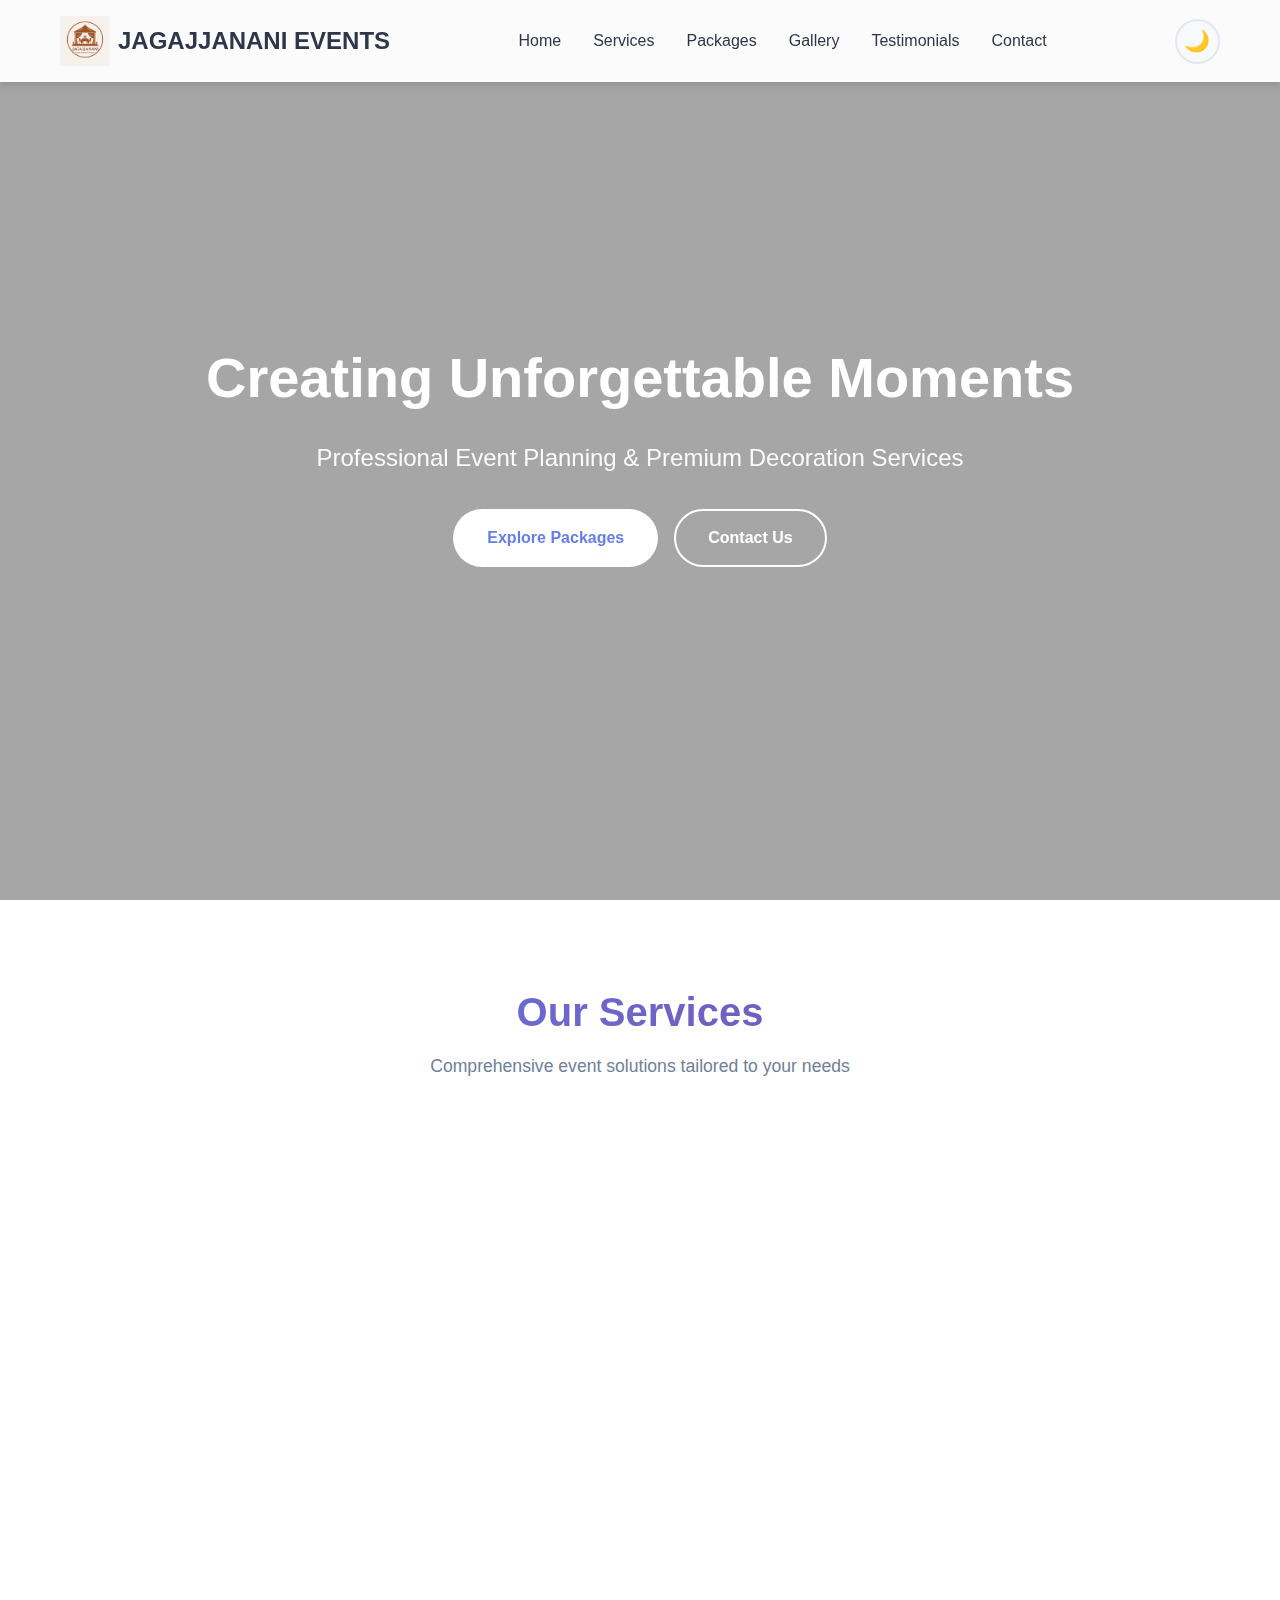
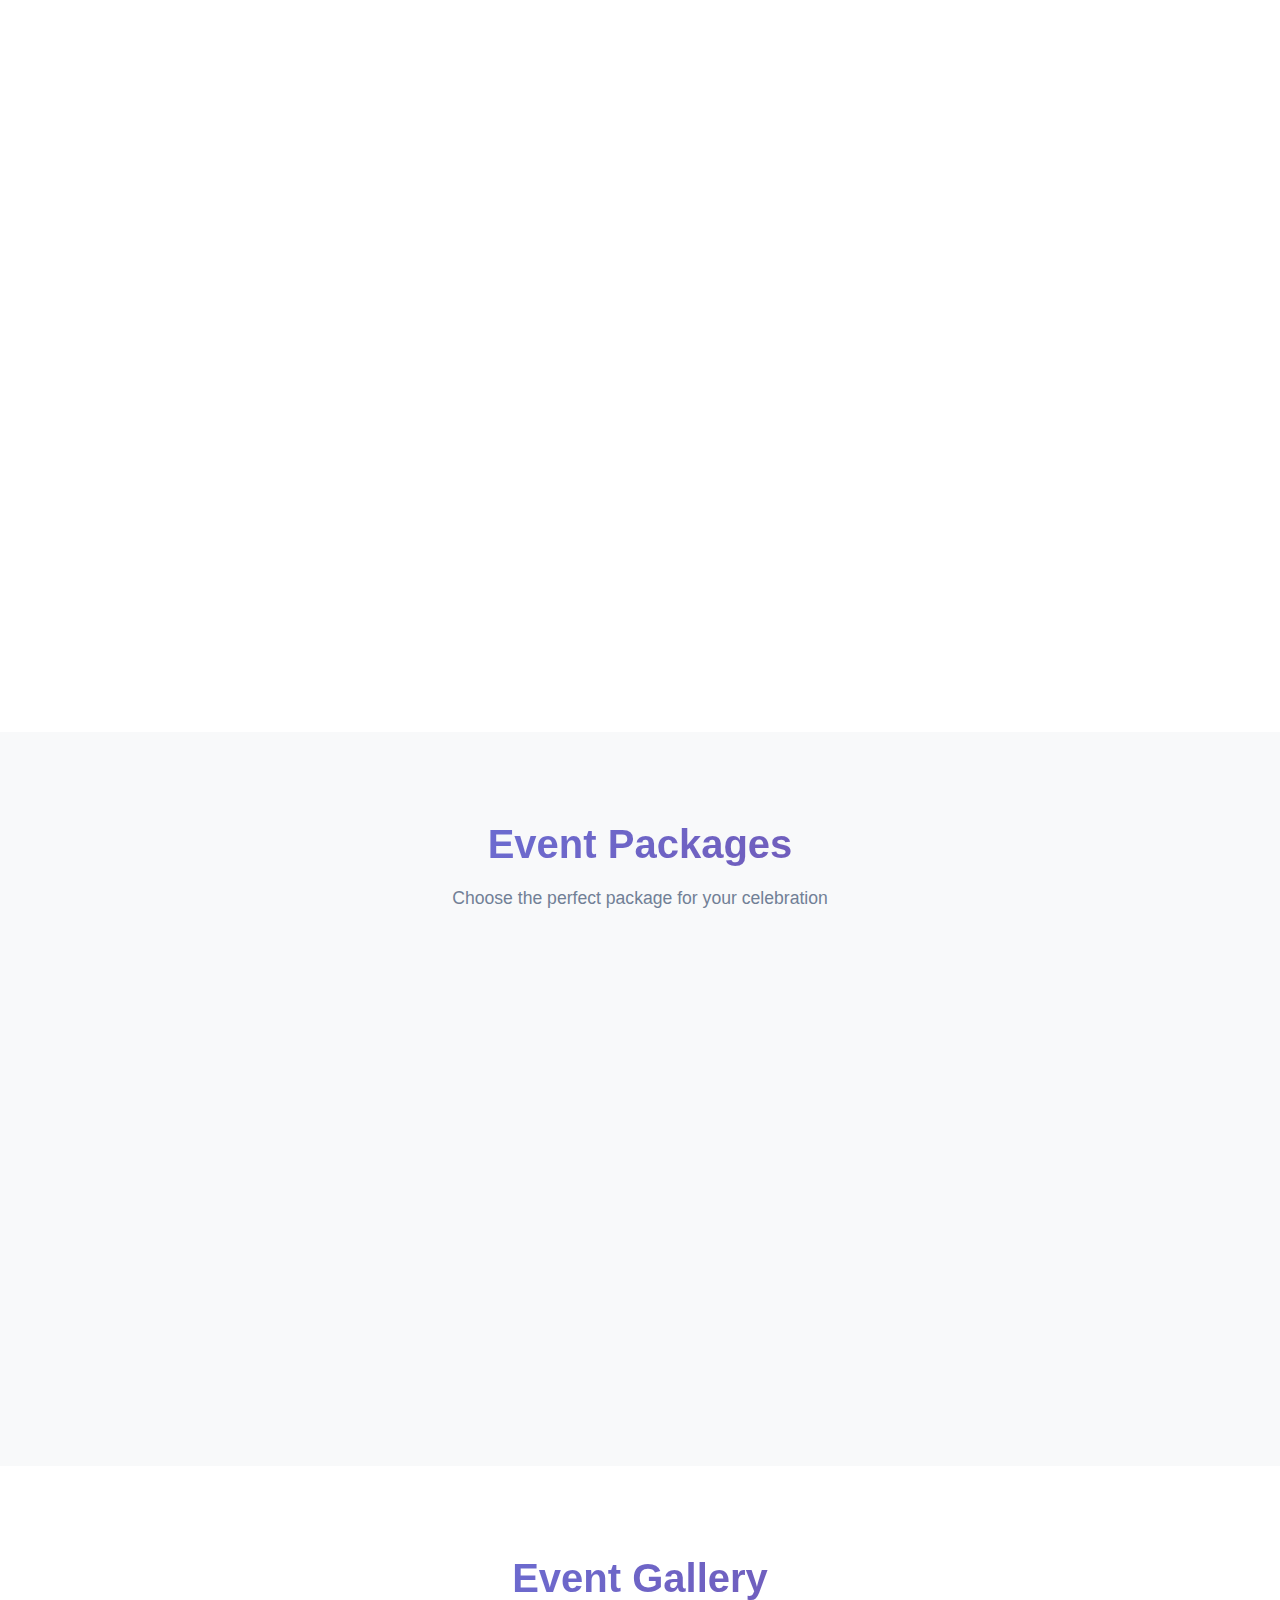
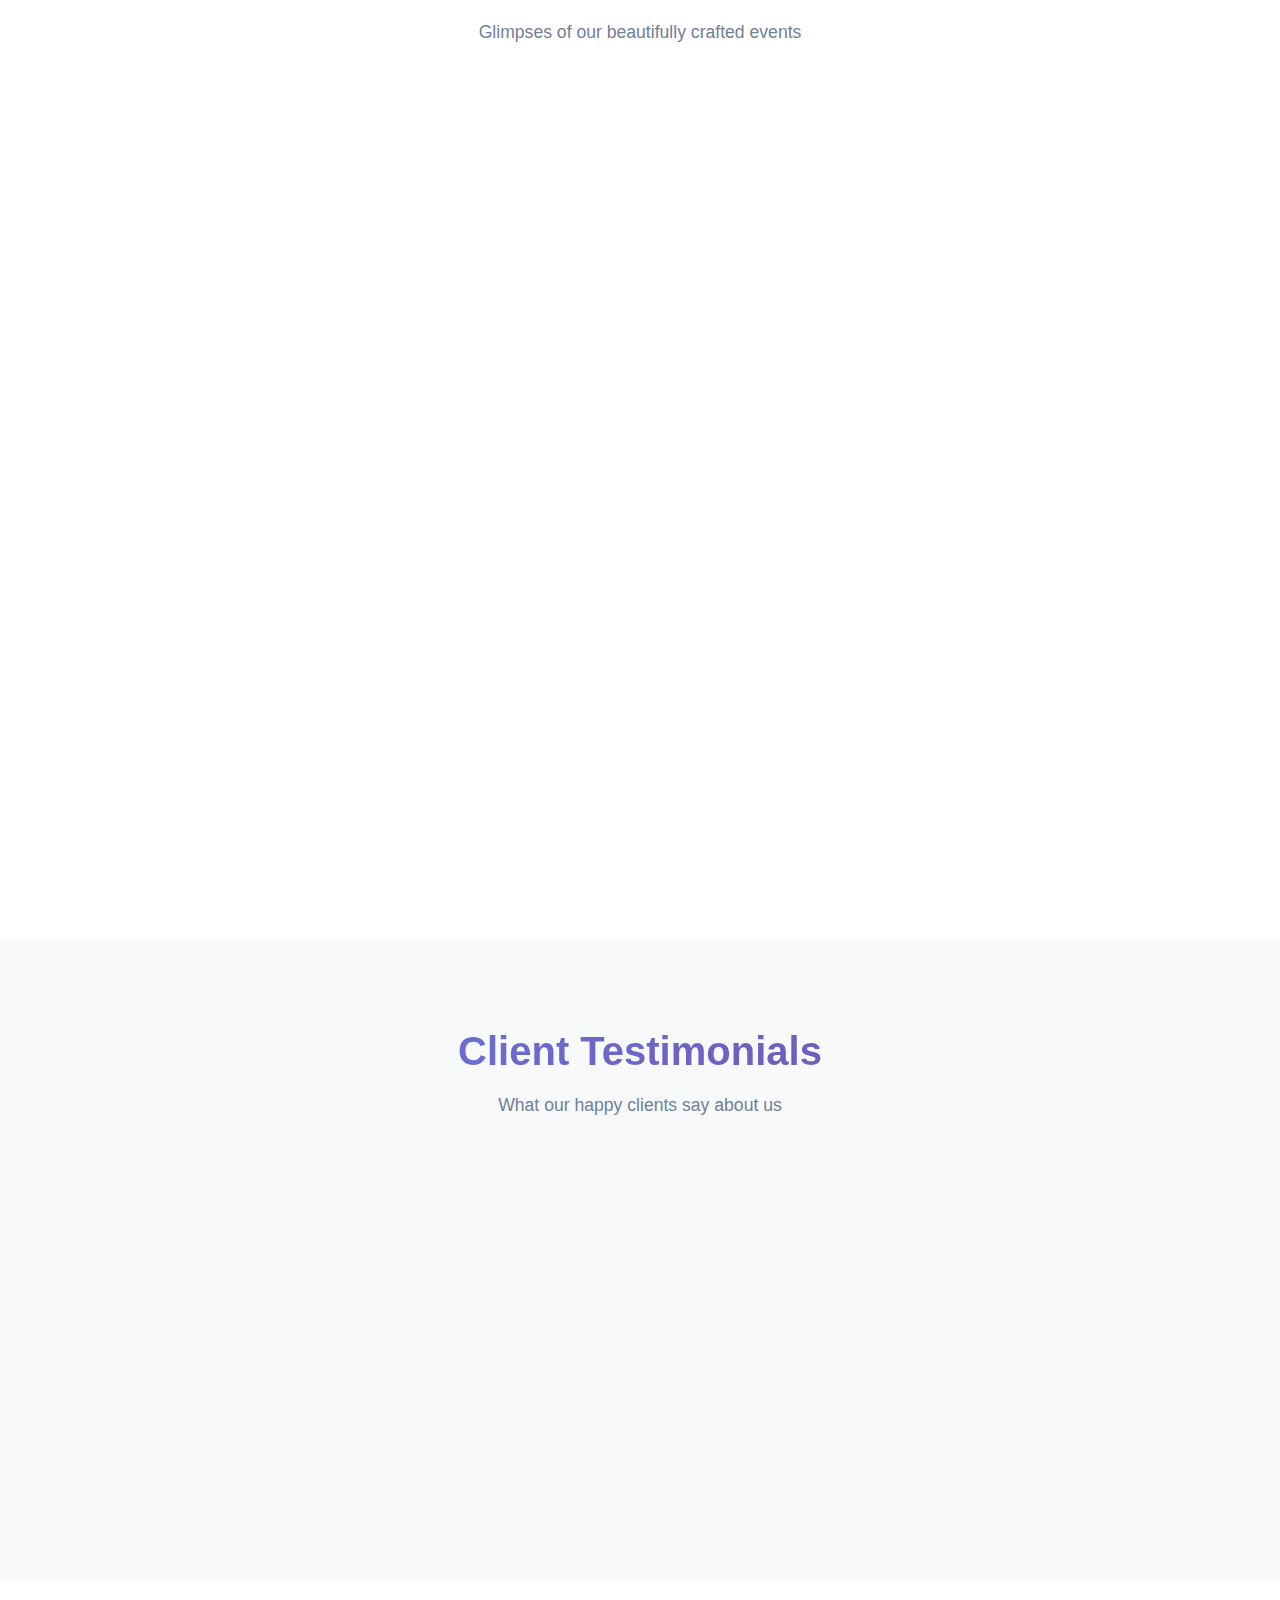
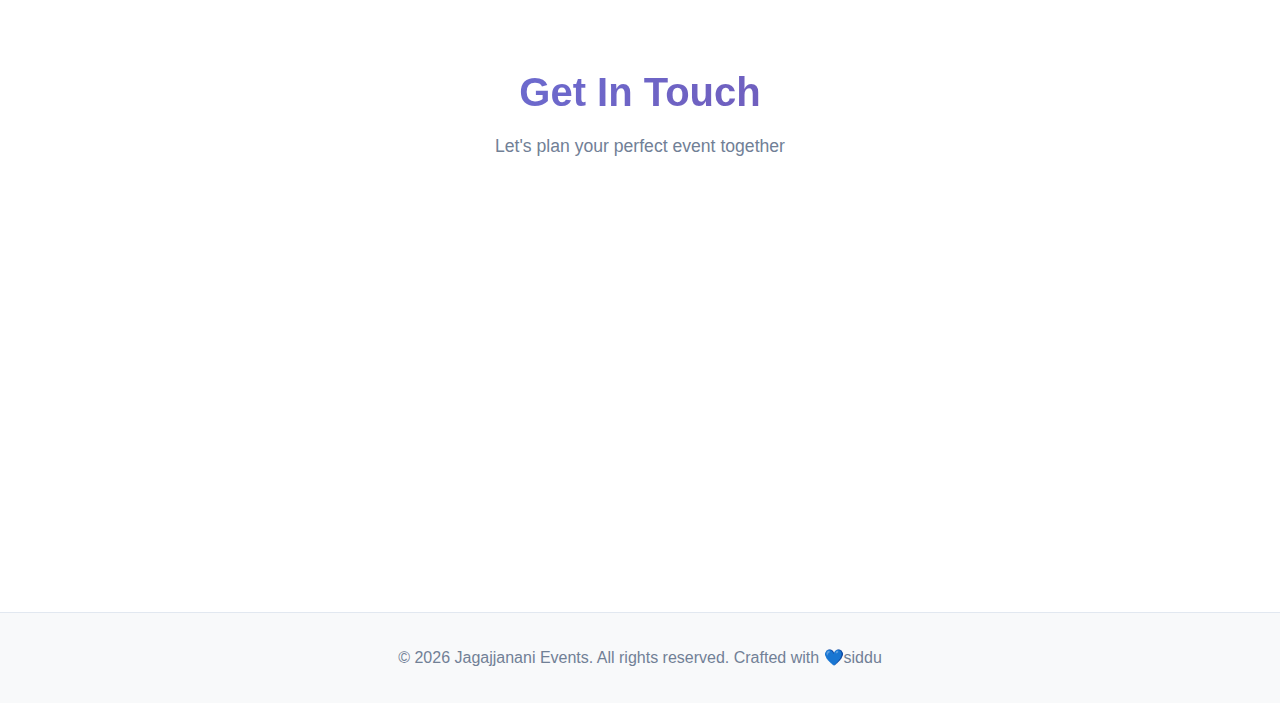
<file: index.html>
<!DOCTYPE html>
<html lang="en">

<head>
    <meta charset="UTF-8">
    <meta name="viewport" content="width=device-width, initial-scale=1.0">
    <meta name="description"
        content="Jagajjanani Events - Premium Event Management & Decoration Services for Birthdays, Weddings, Corporate Events & More">
    <meta name="keywords" content="event management, wedding planner, birthday decoration, corporate events">
    <title>Jagajjanani Events - Premium Event Management</title>
    <link rel="stylesheet" href="styles.css" />
</head>

<body>
    <!-- Header -->
    <header class="header" id="header">
        <nav class="nav container">
            <a href="#" class="nav-logo">
                <img src="images/logo.png" alt="Jagajjanani Events Logo" class="logo-img" />
                <span>JAGAJJANANI EVENTS</span>
            </a>

            <div class="nav-menu" id="nav-menu">
                <ul class="nav-list">
                    <li><a href="#home" class="nav-link">Home</a></li>
                    <li><a href="#services" class="nav-link">Services</a></li>
                    <li><a href="#packages" class="nav-link">Packages</a></li>
                    <li><a href="#gallery" class="nav-link">Gallery</a></li>
                    <li><a href="#testimonials" class="nav-link">Testimonials</a></li>
                    <li><a href="#contact" class="nav-link">Contact</a></li>
                </ul>
            </div>

            <div class="nav-actions">
                <button class="theme-toggle" id="theme-toggle" aria-label="Toggle theme">
                    <span class="theme-icon">🌙</span>
                </button>
                <button class="nav-toggle" id="nav-toggle" aria-label="Toggle menu">
                    <span class="nav-toggle-icon"></span>
                </button>
            </div>
        </nav>
    </header>

    <!-- Hero Section -->
    <section class="hero" id="home">
        <div class="hero-overlay"></div>
        <div class="hero-content container">
            <h1 class="hero-title">Creating Unforgettable Moments</h1>
            <p class="hero-subtitle">Professional Event Planning & Premium Decoration Services</p>
            <div class="hero-buttons">
                <a href="#packages" class="btn btn-primary">Explore Packages</a>
                <a href="#contact" class="btn btn-secondary">Contact Us</a>
            </div>
        </div>
    </section>

    <!-- Services Section -->
    <section class="services section" id="services">
        <div class="container">
            <div class="section-header">
                <h2 class="section-title">Our Services</h2>
                <p class="section-description">Comprehensive event solutions tailored to your needs</p>
            </div>

            <div class="services-grid">
                <div class="service-card">
                    <div class="service-image">
                        <img src="images/decoration.jpg" alt="Decoration & Themes" class="service-img">

                    </div>
                    <h3 class="service-title">Decoration & Themes</h3>
                    <p class="service-description">Stunning themed decorations that transform your venue into a magical
                        space with personalized touches.</p>
                </div>

                <div class="service-card">
                    <div class="service-image">
                        <img src="images/decoration.jpg" alt="Decoration & Themes" class="service-img">
                    </div>
                    <h3 class="service-title">Venue Management</h3>
                    <p class="service-description">Expert venue selection and complete management to ensure your event
                        runs seamlessly from start to finish.</p>
                </div>

                <div class="service-card">
                    <div class="service-image">
                        <img src="images/decoration.jpg" alt="Decoration & Themes" class="service-img">    
                    </div>
                    <h3 class="service-title">Photography & Videography</h3>
                    <p class="service-description">Professional photographers capturing every precious moment with
                        cinematic quality and artistic excellence.</p>
                </div>

                <div class="service-card">
                    <div class="service-image">
                        <img src="images/decoration.jpg" alt="Decoration & Themes" class="service-img">
                    </div>
                    <h3 class="service-title">Catering Services</h3>
                    <p class="service-description">Delicious multi-cuisine catering with customizable menus to delight
                        your guests' taste buds.</p>
                </div>
            </div>
        </div>
    </section>

    <!-- Packages Section -->
    <section class="packages section" id="packages">
        <div class="container">
            <div class="section-header">
                <h2 class="section-title">Event Packages</h2>
                <p class="section-description">Choose the perfect package for your celebration</p>
            </div>

            <div class="packages-grid">
                <div class="package-card">
                    <div class="package-badge">Popular</div>
                    <div class="package-icon">🥈</div>
                    <h3 class="package-title">Silver Package</h3>
                    <p class="package-description">Perfect for intimate gatherings and small celebrations with essential
                        services.</p>
                    <button class="btn btn-outline" onclick="openPackageModal('silver')">View Details</button>
                </div>

                <div class="package-card package-featured">
                    <div class="package-badge">Best Value</div>
                    <div class="package-icon">🥇</div>
                    <h3 class="package-title">Gold Package</h3>
                    <p class="package-description">Comprehensive event planning with premium decoration and professional
                        services.</p>
                    <button class="btn btn-primary" onclick="openPackageModal('gold')">View Details</button>
                </div>

                <div class="package-card">
                    <div class="package-badge">Premium</div>
                    <div class="package-icon">💎</div>
                    <h3 class="package-title">Platinum Package</h3>
                    <p class="package-description">Luxury all-inclusive experience with exclusive amenities and VIP
                        treatment.</p>
                    <button class="btn btn-outline" onclick="openPackageModal('platinum')">View Details</button>
                </div>
            </div>
        </div>
    </section>

    <!-- Gallery Section -->
    <section class="gallery section" id="gallery">
        <div class="container">
            <div class="section-header">
                <h2 class="section-title">Event Gallery</h2>
                <p class="section-description">Glimpses of our beautifully crafted events</p>
            </div>

            <div class="gallery-grid">
                <div class="gallery-item" onclick="openLightbox(0)">
                    <div class="gallery-image">
                        <img src="images/decoration.jpg" alt="Decoration & Themes" class="service-img">    
                    </div>
                    <div class="gallery-overlay">
                        <span class="gallery-text">Birthday Celebration</span>
                    </div>
                </div>
                <div class="gallery-item" onclick="openLightbox(1)">
                    <div class="gallery-image">
                        <img src="images/decoration.jpg" alt="Decoration & Themes" class="service-img">    
                    </div>
                    <div class="gallery-overlay">
                        <span class="gallery-text">Wedding Decoration</span>
                    </div>
                </div>
                <div class="gallery-item" onclick="openLightbox(2)">
                    <div class="gallery-image">
                        <img src="images/decoration.jpg" alt="Decoration & Themes" class="service-img">    
                    </div>
                    <div class="gallery-overlay">
                        <span class="gallery-text">Corporate Event</span>
                    </div>
                </div>
                <div class="gallery-item" onclick="openLightbox(3)">
                    <div class="gallery-image">
                        <img src="images/decoration.jpg" alt="Decoration & Themes" class="service-img">    
                    </div>
                    <div class="gallery-overlay">
                        <span class="gallery-text">Baby Shower</span>
                    </div>
                </div>
                <div class="gallery-item" onclick="openLightbox(4)">
                    <div class="gallery-image">
                        <img src="images/decoration.jpg" alt="Decoration & Themes" class="service-img">    
                    </div>
                    <div class="gallery-overlay">
                        <span class="gallery-text">Anniversary</span>
                    </div>
                </div>
                <div class="gallery-item" onclick="openLightbox(5)">
                    <div class="gallery-image">
                        <img src="images/decoration.jpg" alt="Decoration & Themes" class="service-img">    
                    </div>
                    <div class="gallery-overlay">
                        <span class="gallery-text">House Warming</span>
                    </div>
                </div>
            </div>
        </div>
    </section>

    <!-- Testimonials Section -->
    <section class="testimonials section" id="testimonials">
        <div class="container">
            <div class="section-header">
                <h2 class="section-title">Client Testimonials</h2>
                <p class="section-description">What our happy clients say about us</p>
            </div>

            <div class="testimonials-grid">
                <div class="testimonial-card">
                    <div class="testimonial-quote">"</div>
                    <p class="testimonial-text">Jagajjanani Events made our wedding absolutely magical! The attention to
                        detail and personalized service exceeded all our expectations. Highly recommended!</p>
                    <div class="testimonial-author">
                        <div class="author-avatar">R</div>
                        <div class="author-info">
                            <h4 class="author-name">Rajesh & Priya</h4>
                            <p class="author-event">Wedding Ceremony</p>
                        </div>
                    </div>
                </div>

                <div class="testimonial-card">
                    <div class="testimonial-quote">"</div>
                    <p class="testimonial-text">Outstanding service for our daughter's first birthday! The theme
                        decoration was stunning and the team was incredibly professional throughout the event.</p>
                    <div class="testimonial-author">
                        <div class="author-avatar">S</div>
                        <div class="author-info">
                            <h4 class="author-name">Sanjay Kumar</h4>
                            <p class="author-event">Birthday Party</p>
                        </div>
                    </div>
                </div>

                <div class="testimonial-card">
                    <div class="testimonial-quote">"</div>
                    <p class="testimonial-text">Professional, creative, and reliable! They handled our corporate event
                        flawlessly and received compliments from all our guests. Will definitely work with them again.
                    </p>
                    <div class="testimonial-author">
                        <div class="author-avatar">M</div>
                        <div class="author-info">
                            <h4 class="author-name">Meena Sharma</h4>
                            <p class="author-event">Corporate Event</p>
                        </div>
                    </div>
                </div>
            </div>
        </div>
    </section>

    <!-- Contact Section -->
    <section class="contact section" id="contact">
        <div class="container">
            <div class="section-header">
                <h2 class="section-title">Get In Touch</h2>
                <p class="section-description">Let's plan your perfect event together</p>
            </div>

            <div class="contact-grid">
                <div class="contact-card">
                    <div class="contact-icon">📞</div>
                    <h3 class="contact-title">Phone</h3>
                    <p class="contact-info">+91 78926 31101</p>
                    <a href="tel:+917892631101" class="btn btn-small">Call Now</a>
                </div>

                <div class="contact-card">
                    <div class="contact-icon">📧</div>
                    <h3 class="contact-title">Email</h3>
                    <p class="contact-info">siddeshmoghavera@gmail.com</p>
                    <a href="mailto:siddeshmoghavera@gmail.com" class="btn btn-small">Email Us</a>
                </div>

                <div class="contact-card">
                    <div class="contact-icon">📍</div>
                    <h3 class="contact-title">Location</h3>
                    <p class="contact-info">Kundapura, Karnataka</p>
                    <p class="contact-info">India - 576201</p>
                </div>

                <div class="contact-card">
                    <div class="contact-icon">🕒</div>
                    <h3 class="contact-title">Working Hours</h3>
                    <p class="contact-info">Mon - Sat: 9:00 AM - 8:00 PM</p>
                    <p class="contact-info">Sunday: 10:00 AM - 6:00 PM</p>
                </div>
            </div>
        </div>
    </section>

    <!-- Footer -->
    <footer class="footer">
        <div class="container">
            <p class="footer-text">© <span id="year"></span> Jagajjanani Events. All rights reserved. Crafted with 💙siddu
            </p>
        </div>
    </footer>

    <!-- Package Modal -->
    <div class="modal" id="package-modal">
        <div class="modal-overlay" onclick="closePackageModal()"></div>
        <div class="modal-content">
            <button class="modal-close" onclick="closePackageModal()">×</button>
            <div id="modal-body"></div>
        </div>
    </div>

    <!-- Lightbox -->
    <div class="lightbox" id="lightbox">
        <button class="lightbox-close" onclick="closeLightbox()">×</button>
        <button class="lightbox-prev" onclick="changeLightboxImage(-1)">‹</button>
        <button class="lightbox-next" onclick="changeLightboxImage(1)">›</button>
        <div class="lightbox-content" id="lightbox-content"></div>
    </div>
    <script src="scripts.js" defer></script>
</body>

</html>
</file>
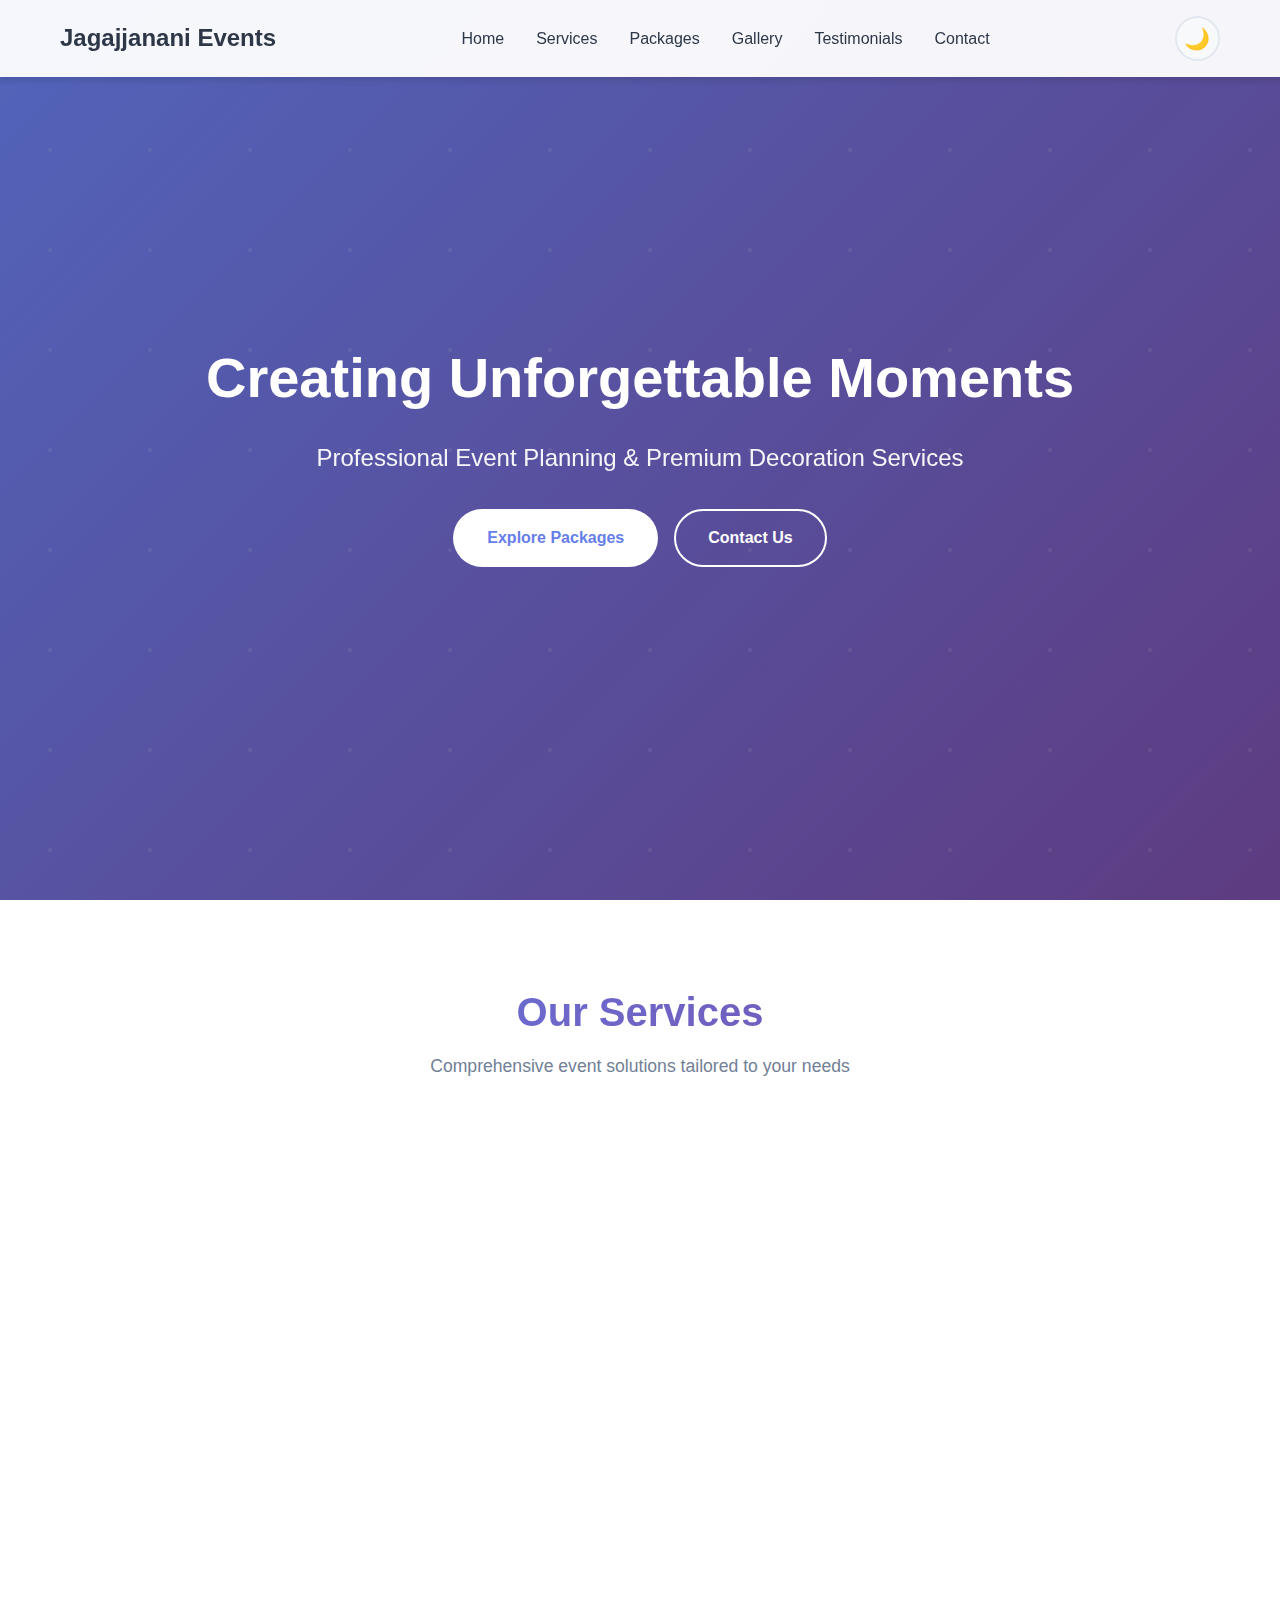
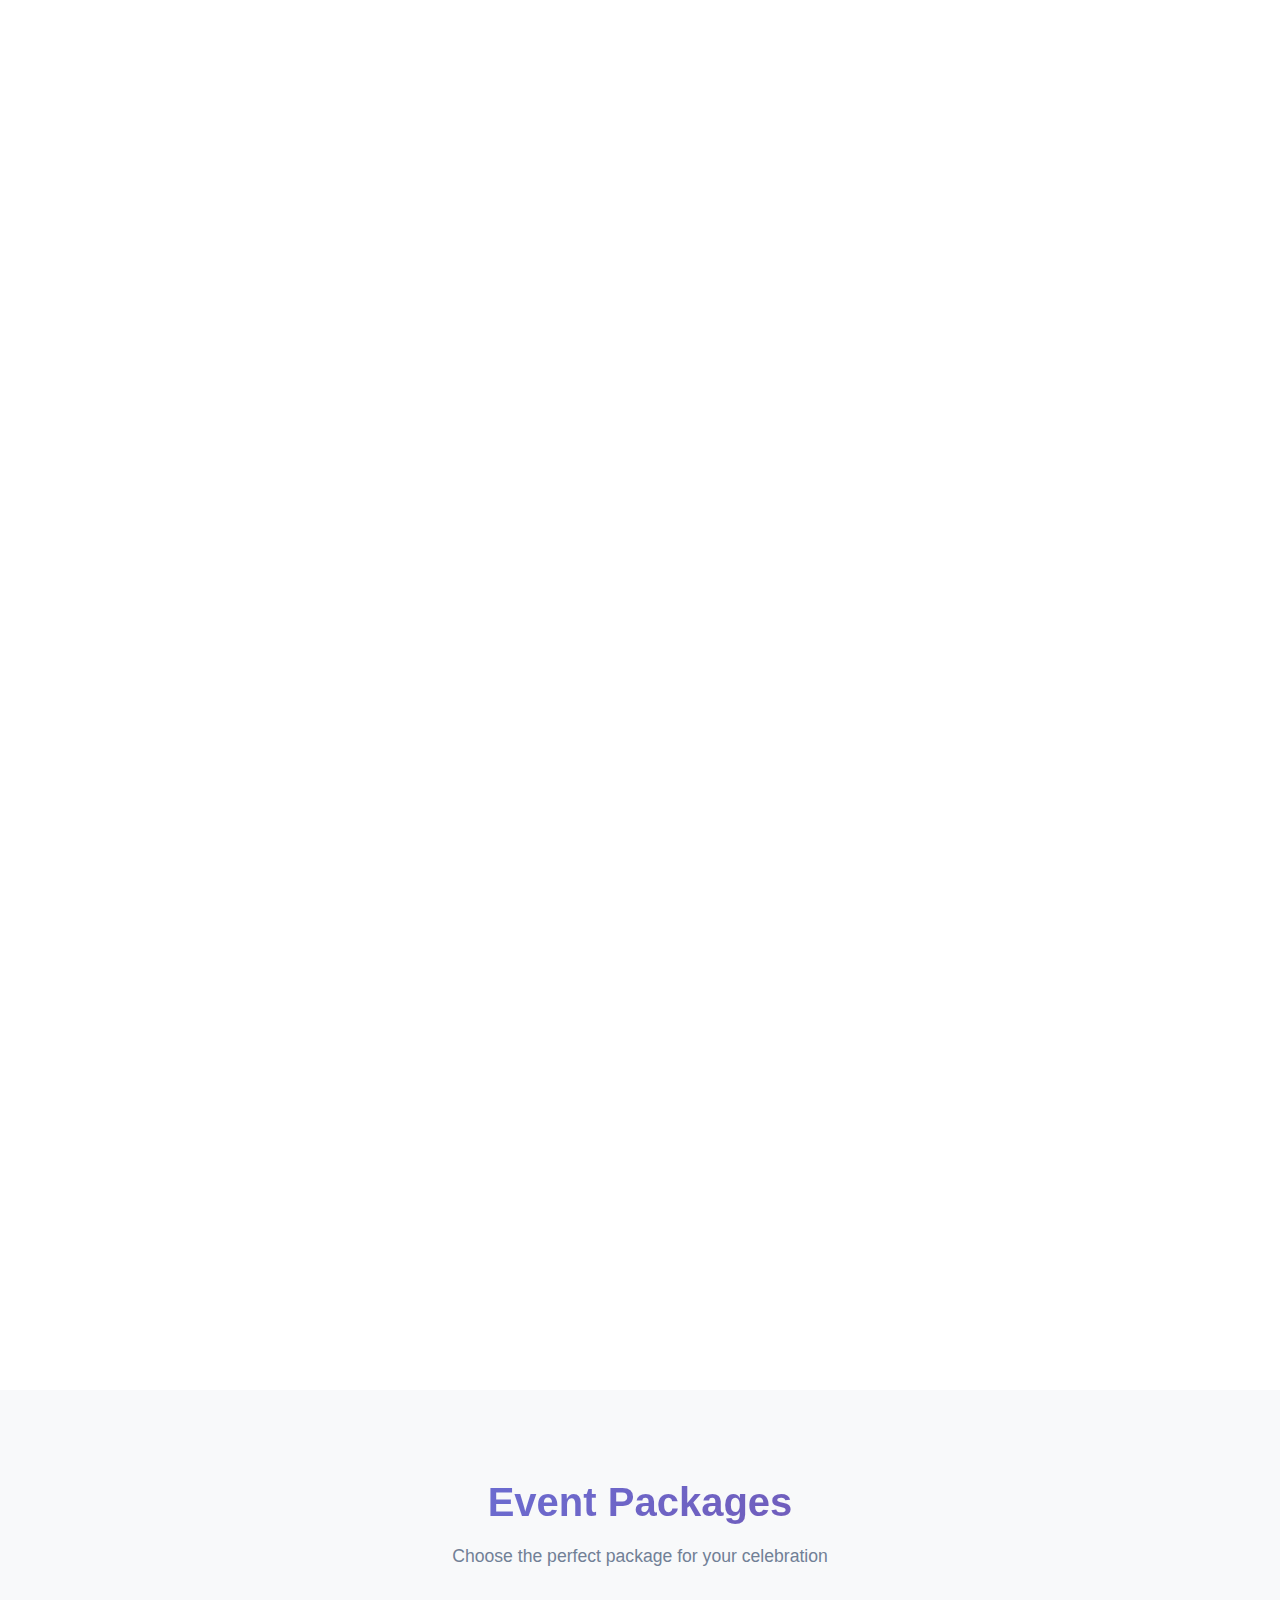
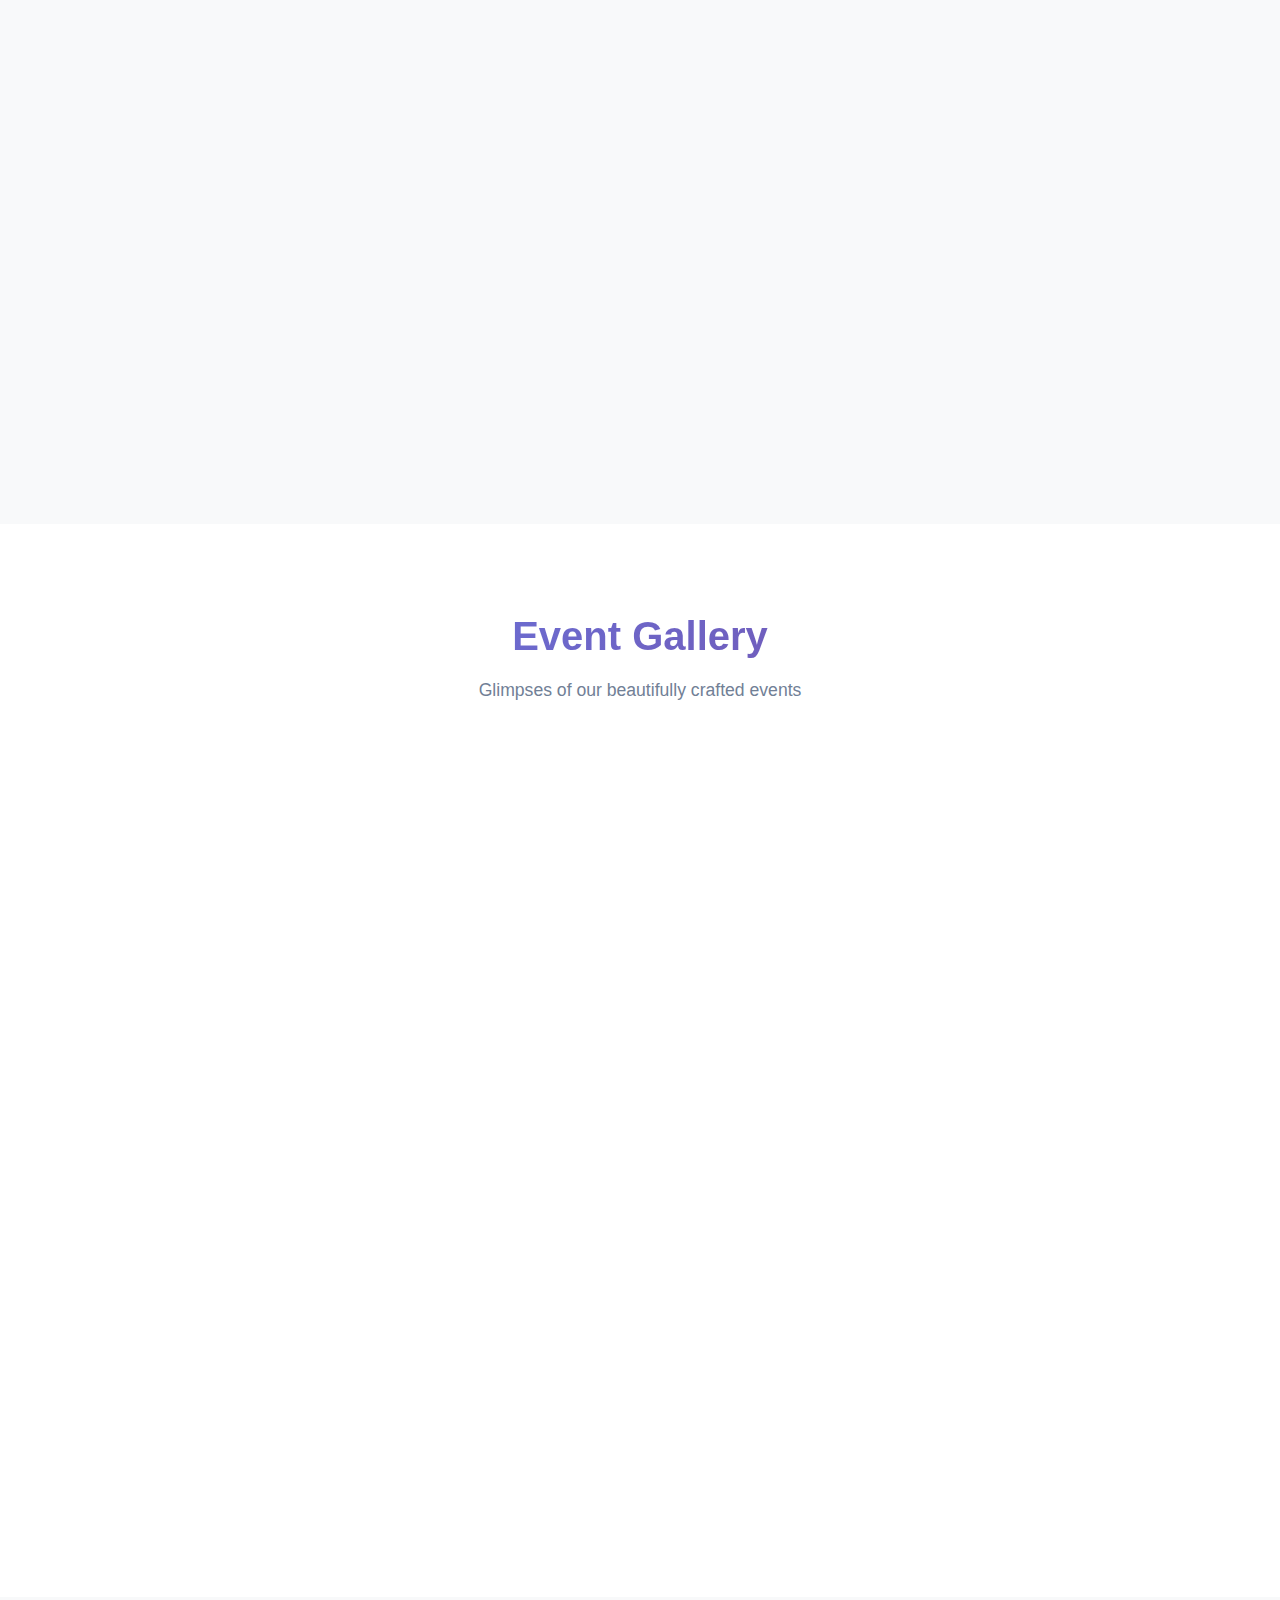
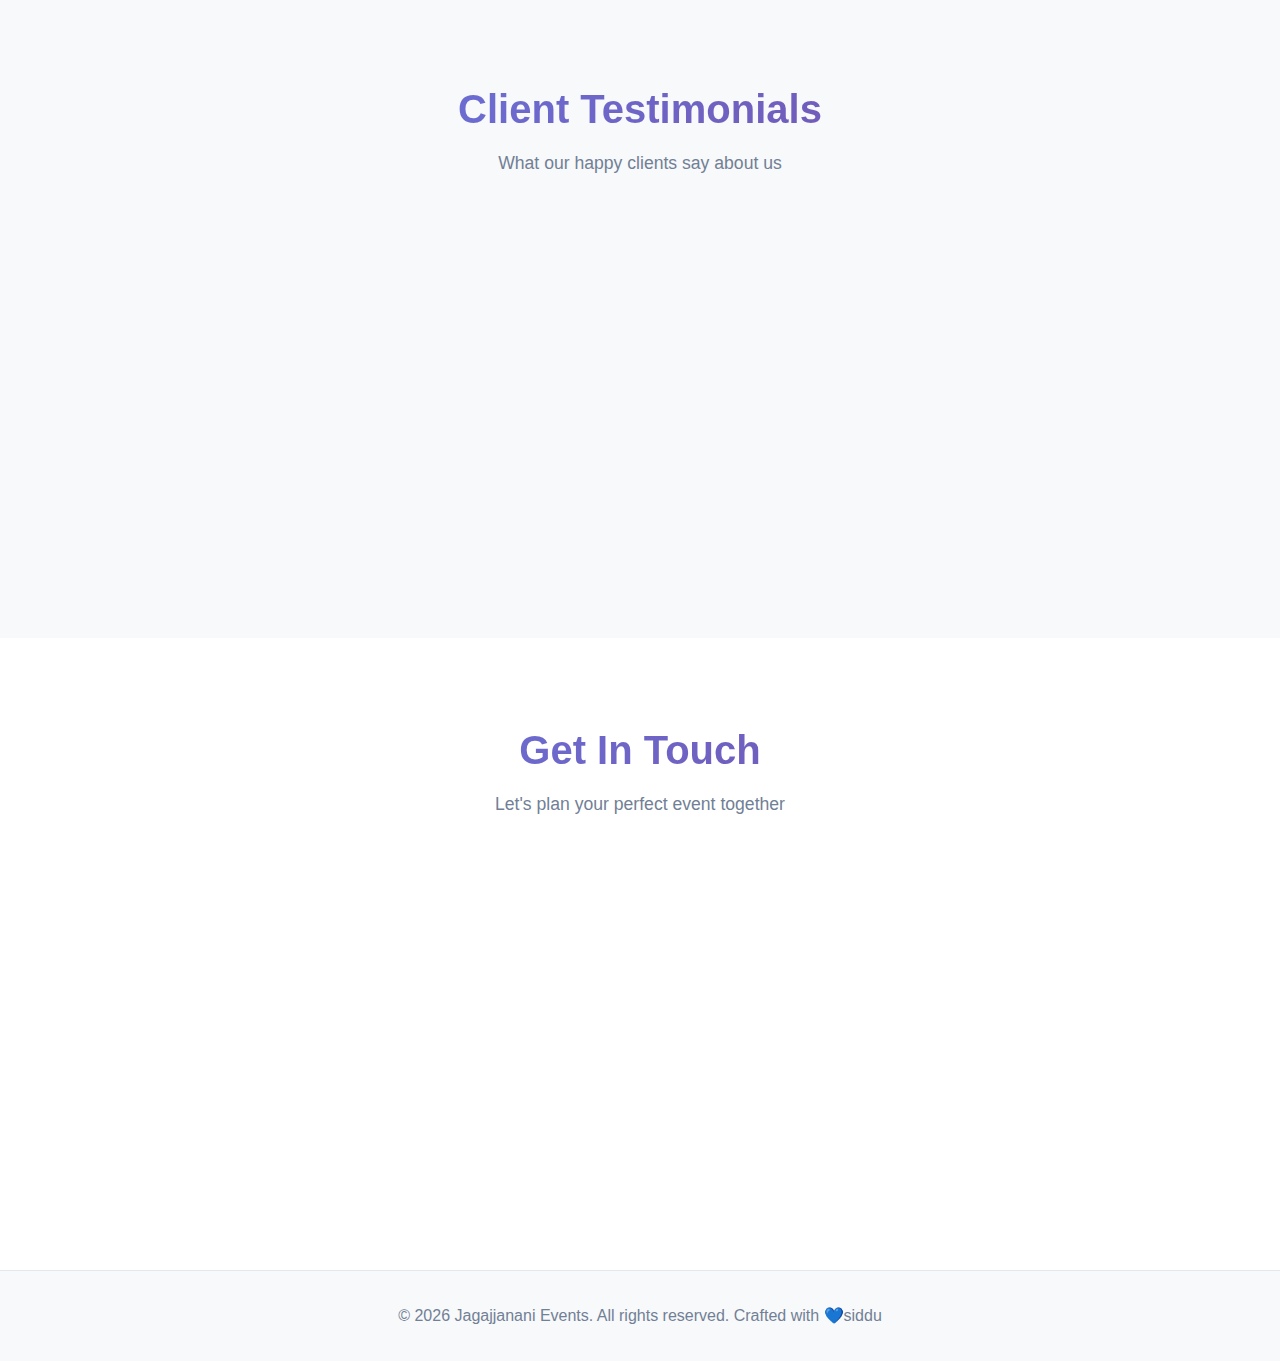
<file: index1.html>
<!DOCTYPE html>
<html lang="en">

<head>
    <meta charset="UTF-8">
    <meta name="viewport" content="width=device-width, initial-scale=1.0">
    <meta name="description"
        content="Jagajjanani Events - Premium Event Management & Decoration Services for Birthdays, Weddings, Corporate Events & More">
    <meta name="keywords" content="event management, wedding planner, birthday decoration, corporate events">
    <title>Jagajjanani Events - Premium Event Management</title>
    <link rel="stylesheet" href="css/styles.css" />
</head>

<body>
    <!-- Header -->
    <header class="header" id="header">
        <nav class="nav container">
            <a href="#" class="nav-logo">
                <!-- <img src="images/logo.png" alt="Jagajjanani Events Logo" class="logo-img" /> -->
                <span>Jagajjanani Events</span>
            </a>

            <div class="nav-menu" id="nav-menu">
                <ul class="nav-list">
                    <li><a href="#home" class="nav-link">Home</a></li>
                    <li><a href="#services" class="nav-link">Services</a></li>
                    <li><a href="#packages" class="nav-link">Packages</a></li>
                    <li><a href="#gallery" class="nav-link">Gallery</a></li>
                    <li><a href="#testimonials" class="nav-link">Testimonials</a></li>
                    <li><a href="#contact" class="nav-link">Contact</a></li>
                </ul>
            </div>

            <div class="nav-actions">
                <button class="theme-toggle" id="theme-toggle" aria-label="Toggle theme">
                    <span class="theme-icon">🌙</span>
                </button>
                <button class="nav-toggle" id="nav-toggle" aria-label="Toggle menu">
                    <span class="nav-toggle-icon"></span>
                </button>
            </div>
        </nav>
    </header>

    <!-- Hero Section -->
    <section class="hero" id="home">
        <div class="hero-overlay"></div>
        <div class="hero-content container">
            <h1 class="hero-title">Creating Unforgettable Moments</h1>
            <p class="hero-subtitle">Professional Event Planning & Premium Decoration Services</p>
            <div class="hero-buttons">
                <a href="#packages" class="btn btn-primary">Explore Packages</a>
                <a href="#contact" class="btn btn-secondary">Contact Us</a>
            </div>
        </div>
    </section>

    <!-- Services Section -->
    <section class="services section" id="services">
        <div class="container">
            <div class="section-header">
                <h2 class="section-title">Our Services</h2>
                <p class="section-description">Comprehensive event solutions tailored to your needs</p>
            </div>

            <div class="services-grid">
                <div class="service-card">
                    <div class="service-image">
                        <img src="images/decoration.jpg" alt="Decoration & Themes" class="service-img">
                    </div>
                    <h3 class="service-title">Decoration & Themes</h3>
                    <p class="service-description">Stunning themed decorations that transform your venue into a magical
                        space with personalized touches.</p>
                </div>

                <div class="service-card">
                    <div class="service-image">
                        <div class="service-img-placeholder"
                            style="background: linear-gradient(135deg, #f093fb 0%, #f5576c 100%);">🏛️</div>
                    </div>
                    <h3 class="service-title">Venue Management</h3>
                    <p class="service-description">Expert venue selection and complete management to ensure your event
                        runs seamlessly from start to finish.</p>
                </div>

                <div class="service-card">
                    <div class="service-image">
                        <div class="service-img-placeholder"
                            style="background: linear-gradient(135deg, #4facfe 0%, #00f2fe 100%);">📸</div>
                    </div>
                    <h3 class="service-title">Photography & Videography</h3>
                    <p class="service-description">Professional photographers capturing every precious moment with
                        cinematic quality and artistic excellence.</p>
                </div>

                <div class="service-card">
                    <div class="service-image">
                        <div class="service-img-placeholder"
                            style="background: linear-gradient(135deg, #fa709a 0%, #fee140 100%);">🍽️</div>
                    </div>
                    <h3 class="service-title">Catering Services</h3>
                    <p class="service-description">Delicious multi-cuisine catering with customizable menus to delight
                        your guests' taste buds.</p>
                </div>
            </div>
        </div>
    </section>

    <!-- Packages Section -->
    <section class="packages section" id="packages">
        <div class="container">
            <div class="section-header">
                <h2 class="section-title">Event Packages</h2>
                <p class="section-description">Choose the perfect package for your celebration</p>
            </div>

            <div class="packages-grid">
                <div class="package-card">
                    <div class="package-badge">Popular</div>
                    <div class="package-icon">🥈</div>
                    <h3 class="package-title">Silver Package</h3>
                    <p class="package-description">Perfect for intimate gatherings and small celebrations with essential
                        services.</p>
                    <button class="btn btn-outline" onclick="openPackageModal('silver')">View Details</button>
                </div>

                <div class="package-card package-featured">
                    <div class="package-badge">Best Value</div>
                    <div class="package-icon">🥇</div>
                    <h3 class="package-title">Gold Package</h3>
                    <p class="package-description">Comprehensive event planning with premium decoration and professional
                        services.</p>
                    <button class="btn btn-primary" onclick="openPackageModal('gold')">View Details</button>
                </div>

                <div class="package-card">
                    <div class="package-badge">Premium</div>
                    <div class="package-icon">💎</div>
                    <h3 class="package-title">Platinum Package</h3>
                    <p class="package-description">Luxury all-inclusive experience with exclusive amenities and VIP
                        treatment.</p>
                    <button class="btn btn-outline" onclick="openPackageModal('platinum')">View Details</button>
                </div>
            </div>
        </div>
    </section>

    <!-- Gallery Section -->
    <section class="gallery section" id="gallery">
        <div class="container">
            <div class="section-header">
                <h2 class="section-title">Event Gallery</h2>
                <p class="section-description">Glimpses of our beautifully crafted events</p>
            </div>

            <div class="gallery-grid">
                <div class="gallery-item" onclick="openLightbox(0)">
                    <div class="gallery-img" style="background: linear-gradient(135deg, #667eea 0%, #764ba2 100%);">
                        <span class="gallery-icon">🎂</span>
                    </div>
                    <div class="gallery-overlay">
                        <span class="gallery-text">Birthday Celebration</span>
                    </div>
                </div>
                <div class="gallery-item" onclick="openLightbox(1)">
                    <div class="gallery-img" style="background: linear-gradient(135deg, #f093fb 0%, #f5576c 100%);">
                        <span class="gallery-icon">💐</span>
                    </div>
                    <div class="gallery-overlay">
                        <span class="gallery-text">Wedding Decoration</span>
                    </div>
                </div>
                <div class="gallery-item" onclick="openLightbox(2)">
                    <div class="gallery-img" style="background: linear-gradient(135deg, #4facfe 0%, #00f2fe 100%);">
                        <span class="gallery-icon">🎉</span>
                    </div>
                    <div class="gallery-overlay">
                        <span class="gallery-text">Corporate Event</span>
                    </div>
                </div>
                <div class="gallery-item" onclick="openLightbox(3)">
                    <div class="gallery-img" style="background: linear-gradient(135deg, #fa709a 0%, #fee140 100%);">
                        <span class="gallery-icon">👶</span>
                    </div>
                    <div class="gallery-overlay">
                        <span class="gallery-text">Baby Shower</span>
                    </div>
                </div>
                <div class="gallery-item" onclick="openLightbox(4)">
                    <div class="gallery-img" style="background: linear-gradient(135deg, #a8edea 0%, #fed6e3 100%);">
                        <span class="gallery-icon">💍</span>
                    </div>
                    <div class="gallery-overlay">
                        <span class="gallery-text">Anniversary</span>
                    </div>
                </div>
                <div class="gallery-item" onclick="openLightbox(5)">
                    <div class="gallery-img" style="background: linear-gradient(135deg, #ff9a9e 0%, #fecfef 100%);">
                        <span class="gallery-icon">🏠</span>
                    </div>
                    <div class="gallery-overlay">
                        <span class="gallery-text">House Warming</span>
                    </div>
                </div>
            </div>
        </div>
    </section>

    <!-- Testimonials Section -->
    <section class="testimonials section" id="testimonials">
        <div class="container">
            <div class="section-header">
                <h2 class="section-title">Client Testimonials</h2>
                <p class="section-description">What our happy clients say about us</p>
            </div>

            <div class="testimonials-grid">
                <div class="testimonial-card">
                    <div class="testimonial-quote">"</div>
                    <p class="testimonial-text">Jagajjanani Events made our wedding absolutely magical! The attention to
                        detail and personalized service exceeded all our expectations. Highly recommended!</p>
                    <div class="testimonial-author">
                        <div class="author-avatar">R</div>
                        <div class="author-info">
                            <h4 class="author-name">Rajesh & Priya</h4>
                            <p class="author-event">Wedding Ceremony</p>
                        </div>
                    </div>
                </div>

                <div class="testimonial-card">
                    <div class="testimonial-quote">"</div>
                    <p class="testimonial-text">Outstanding service for our daughter's first birthday! The theme
                        decoration was stunning and the team was incredibly professional throughout the event.</p>
                    <div class="testimonial-author">
                        <div class="author-avatar">S</div>
                        <div class="author-info">
                            <h4 class="author-name">Sanjay Kumar</h4>
                            <p class="author-event">Birthday Party</p>
                        </div>
                    </div>
                </div>

                <div class="testimonial-card">
                    <div class="testimonial-quote">"</div>
                    <p class="testimonial-text">Professional, creative, and reliable! They handled our corporate event
                        flawlessly and received compliments from all our guests. Will definitely work with them again.
                    </p>
                    <div class="testimonial-author">
                        <div class="author-avatar">M</div>
                        <div class="author-info">
                            <h4 class="author-name">Meena Sharma</h4>
                            <p class="author-event">Corporate Event</p>
                        </div>
                    </div>
                </div>
            </div>
        </div>
    </section>

    <!-- Contact Section -->
    <section class="contact section" id="contact">
        <div class="container">
            <div class="section-header">
                <h2 class="section-title">Get In Touch</h2>
                <p class="section-description">Let's plan your perfect event together</p>
            </div>

            <div class="contact-grid">
                <div class="contact-card">
                    <div class="contact-icon">📞</div>
                    <h3 class="contact-title">Phone</h3>
                    <p class="contact-info">+91 7892631101</p>
                    <!-- <p class="contact-info">+91 98765 43211</p> -->
                    <a href="tel:+919876543210" class="btn btn-small">Call Now</a>
                </div>

                <div class="contact-card">
                    <div class="contact-icon">📧</div>
                    <h3 class="contact-title">Email</h3>
                    <p class="contact-info">siddeshmoghavera@gmail.com</p>
                    <!-- <p class="contact-info">events@jagajjanani.com</p> -->
                    <a href="mailto:info@jagajjanani.com" class="btn btn-small">Email Us</a>
                </div>

                <div class="contact-card">
                    <div class="contact-icon">📍</div>
                    <h3 class="contact-title">Location</h3>
                    <p class="contact-info">Kundapura, Karnataka</p>
                    <p class="contact-info">India - 576201</p>
                </div>

                <div class="contact-card">
                    <div class="contact-icon">🕒</div>
                    <h3 class="contact-title">Working Hours</h3>
                    <p class="contact-info">Mon - Sat: 9:00 AM - 8:00 PM</p>
                    <p class="contact-info">Sunday: 10:00 AM - 6:00 PM</p>
                </div>
            </div>
        </div>
    </section>

    <!-- Footer -->
    <footer class="footer">
        <div class="container">
            <p class="footer-text">© <span id="year"></span> Jagajjanani Events. All rights reserved. Crafted with 💙siddu
            </p>
        </div>
    </footer>

    <!-- Package Modal -->
    <div class="modal" id="package-modal">
        <div class="modal-overlay" onclick="closePackageModal()"></div>
        <div class="modal-content">
            <button class="modal-close" onclick="closePackageModal()">×</button>
            <div id="modal-body"></div>
        </div>
    </div>

    <!-- Lightbox -->
    <div class="lightbox" id="lightbox">
        <button class="lightbox-close" onclick="closeLightbox()">×</button>
        <button class="lightbox-prev" onclick="changeLightboxImage(-1)">‹</button>
        <button class="lightbox-next" onclick="changeLightboxImage(1)">›</button>
        <div class="lightbox-content" id="lightbox-content"></div>
    </div>
    <script src="js/scripts.js" defer></script>
</body>

</html>
</file>
<file: styles.css>
*{   margin: 0;
    padding: 0;
    box-sizing: border-box;
}

:root {
    --primary-color: #667eea;
    --secondary-color: #764ba2;
    --accent-color: #f093fb;
    --bg-color: #ffffff;
    --surface-color: #f8f9fa;
    --text-color: #2d3748;
    --text-secondary: #718096;
    --border-color: #e2e8f0;
    --shadow: 0 4px 6px rgba(0, 0, 0, 0.1);
    --shadow-lg: 0 10px 30px rgba(0, 0, 0, 0.15);
    --transition: all 0.3s ease;
}

[data-theme="dark"] {
    --bg-color: #1a202c;
    --surface-color: #2d3748;
    --text-color: #f7fafc;
    --text-secondary: #cbd5e0;
    --border-color: #4a5568;
    --shadow: 0 4px 6px rgba(0, 0, 0, 0.3);
    --shadow-lg: 0 10px 30px rgba(0, 0, 0, 0.5);
}

body {
    font-family: 'Segoe UI', Tahoma, Geneva, Verdana, sans-serif;
    background-color: var(--bg-color);
    color: var(--text-color);
    transition: var(--transition);
    line-height: 1.6;
}

.container {
    max-width: 1200px;
    margin: 0 auto;
    padding: 0 20px;
}

/* ===================================
   Header & Navigation
   =================================== */
.header {
    position: fixed;
    top: 0;
    left: 0;
    width: 100%;
    background: rgba(255, 255, 255, 0.95);
    backdrop-filter: blur(10px);
    box-shadow: var(--shadow);
    z-index: 1000;
    transition: var(--transition);
}

[data-theme="dark"] .header {
    background: rgba(26, 32, 44, 0.95);
}

.nav {
    display: flex;
    justify-content: space-between;
    align-items: center;
    padding: 1rem 20px;
}

.nav-logo {
    display: flex;
    align-items: center;
    gap: 0.5rem;
    font-size: 1.5rem;
    font-weight: bold;
    color: var(--text-color);
    text-decoration: none;
}

.logo-img {
    height: 50px;
    width: auto;
    object-fit: contain;
}

.logo-icon {
    font-size: 2rem;
}

.nav-menu {
    display: flex;
}

.nav-list {
    display: flex;
    list-style: none;
    gap: 2rem;
    align-items: center;
}

.nav-link {
    color: var(--text-color);
    text-decoration: none;
    font-weight: 500;
    transition: var(--transition);
    position: relative;
}

.nav-link::after {
    content: '';
    position: absolute;
    bottom: -5px;
    left: 0;
    width: 0;
    height: 2px;
    background: linear-gradient(90deg, var(--primary-color), var(--secondary-color));
    transition: var(--transition);
}

.nav-link:hover::after {
    width: 100%;
}

.nav-actions {
    display: flex;
    align-items: center;
    gap: 1rem;
}

.theme-toggle {
    background: var(--surface-color);
    border: 2px solid var(--border-color);
    width: 45px;
    height: 45px;
    border-radius: 50%;
    cursor: pointer;
    display: flex;
    align-items: center;
    justify-content: center;
    transition: var(--transition);
    font-size: 1.3rem;
}

.theme-toggle:hover {
    transform: rotate(15deg) scale(1.1);
    border-color: var(--primary-color);
}

.nav-toggle {
    display: none;
    background: none;
    border: none;
    cursor: pointer;
    flex-direction: column;
    gap: 5px;
}

.nav-toggle-icon,
.nav-toggle-icon::before,
.nav-toggle-icon::after {
    width: 25px;
    height: 3px;
    background: var(--text-color);
    border-radius: 3px;
    transition: var(--transition);
}

.nav-toggle-icon::before,
.nav-toggle-icon::after {
    content: '';
    display: block;
}
/* ============================
   NEW Theme Toggle Switch
   ============================ */

.switch {
  position: relative;
  height: 1.2rem;
  width: 2.4rem;
  cursor: pointer;
  appearance: none;
  -webkit-appearance: none;
  border-radius: 9999px;
  background-color: rgba(100, 116, 139, 0.377);
  transition: all .3s ease;
}

.switch:checked {
  background-color: cyan;
}

.switch::before {
  position: absolute;
  content: "";
  left: calc(1.2rem - 1.3rem);
  top: calc(1.2rem - 1.3rem);
  display: block;
  height: 1.3rem;
  width: 1.3rem;
  cursor: pointer;
  border: 1px solid rgba(100, 116, 139, 0.527);
  border-radius: 9999px;
  background-color: rgba(255, 255, 255, 1);
  box-shadow: 0 3px 10px rgba(100, 116, 139, 0.327);
  transition: all .3s ease;
}

.switch:hover::before {
  box-shadow: 0 0 0px 8px rgba(0, 0, 0, .15)
}

.switch:checked:hover::before {
  box-shadow: 0 0 0px 8px rgba(236, 72, 153, .15)
}

.switch:checked:before {
  transform: translateX(100%);
  border-color: white;
}

/* ===================================
   Hero Section
   =================================== */

.hero {
    position: relative;
    height: 100vh;
    display: flex;
    align-items: center;
    justify-content: center;
    overflow: hidden; /* required for image crop */
    background: none; /* remove old gradient */
}

/* Fullscreen transparent background image */
.hero-bg {
    position: absolute;
    top: 0;
    left: 0;
    width: 100%;
    height: 100%;
    object-fit: cover;       /* fill without distortion */
    opacity: 0.85;           /* transparency */
    z-index: 0;              /* behind overlay + content */
}

/* Soft dark overlay for readability */
.hero-overlay {
    position: absolute;
    top: 0;
    left: 0;
    width: 100%;
    height: 100%;
    background: rgba(0,0,0,0.35);
    backdrop-filter: blur(1px);
    z-index: 1;
}

/* Floating particles effect */
.hero::before {
    content: '';
    position: absolute;
    top: 0;
    left: 0;
    width: 100%;
    height: 100%;
    background: url('data:image/svg+xml,<svg width="100" height="100" xmlns="http://www.w3.org/2000/svg"><circle cx="50" cy="50" r="2" fill="rgba(255,255,255,0.15)"/></svg>');
    animation: float 20s linear infinite;
    z-index: 1;
}

@keyframes float {
    from { transform: translateY(0); }
    to   { transform: translateY(-100px); }
}

/* Hero text */
.hero-content {
    position: relative;
    z-index: 2;
    text-align: center;
    color: white;
    padding: 2rem;
}

.hero-title {
    font-size: 3.5rem;
    font-weight: bold;
    margin-bottom: 1rem;
    animation: fadeInUp 1s ease;
}

.hero-subtitle {
    font-size: 1.5rem;
    margin-bottom: 2rem;
    opacity: 0.95;
    animation: fadeInUp 1s ease 0.2s backwards;
}

.hero-buttons {
    display: flex;
    gap: 1rem;
    justify-content: center;
    flex-wrap: wrap;
    animation: fadeInUp 1s ease 0.4s backwards;
}

@keyframes fadeInUp {
    from {
        opacity: 0;
        transform: translateY(30px);
    }
    to {
        opacity: 1;
        transform: translateY(0);
    }
}
/* ===================================
   Buttons
   =================================== */
.btn {
    padding: 0.875rem 2rem;
    border-radius: 50px;
    text-decoration: none;
    font-weight: 600;
    transition: var(--transition);
    border: 2px solid transparent;
    cursor: pointer;
    display: inline-block;
}

.btn-primary {
    background: white;
    color: var(--primary-color);
}

.btn-primary:hover {
    transform: translateY(-3px);
    box-shadow: 0 8px 20px rgba(255, 255, 255, 0.3);
}

.btn-secondary {
    background: transparent;
    color: white;
    border-color: white;
}

.btn-secondary:hover {
    background: white;
    color: var(--primary-color);
}

.btn-outline {
    background: transparent;
    color: var(--primary-color);
    border-color: var(--primary-color);
}

.btn-outline:hover {
    background: var(--primary-color);
    color: white;
}

.btn-small {
    padding: 0.5rem 1.5rem;
    font-size: 0.9rem;
}

/* ===================================
   Section Styles
   =================================== */
.section {
    padding: 5rem 0;
}

.section-header {
    text-align: center;
    margin-bottom: 3rem;
}

.section-title {
    font-size: 2.5rem;
    font-weight: bold;
    margin-bottom: 0.5rem;
    background: linear-gradient(135deg, var(--primary-color), var(--secondary-color));
    -webkit-background-clip: text;
    -webkit-text-fill-color: transparent;
    background-clip: text;
}

.section-description {
    color: var(--text-secondary);
    font-size: 1.1rem;
}

/* ===================================
   Services Section
   =================================== */
.services-grid {
    display: grid;
    grid-template-columns: repeat(auto-fit, minmax(280px, 1fr));
    gap: 2rem;
}

.service-card {
    background: var(--surface-color);
    border-radius: 20px;
    padding: 2rem;
    text-align: center;
    transition: var(--transition);
    box-shadow: var(--shadow);
}

.service-card:hover {
    transform: translateY(-10px);
    box-shadow: var(--shadow-lg);
}

.service-image {
    margin-bottom: 1.5rem;
    overflow: hidden;
    border-radius: 15px;
}

.service-img {
    width: 100%;
    height: 300px;
    object-fit: cover;
    border-radius: 15px;
    transition: var(--transition);
}

.service-card:hover .service-img {
    transform: scale(1.1);
}

.service-img-placeholder {
    width: 100%;
    height: 100%;
    border-radius: 15px;
    display: flex;
    align-items: center;
    justify-content: center;
    font-size: 4rem;
}

.service-title {
    font-size: 1.5rem;
    margin-bottom: 1rem;
    color: var(--text-color);
}

.service-description {
    color: var(--text-secondary);
    line-height: 1.6;
}

/* ===================================
   Packages Section
   =================================== */
.packages {
    background: var(--surface-color);
}

.packages-grid {
    display: grid;
    grid-template-columns: repeat(auto-fit, minmax(300px, 1fr));
    gap: 2rem;
}

.package-card {
    background: var(--bg-color);
    border-radius: 20px;
    padding: 2.5rem;
    text-align: center;
    position: relative;
    transition: var(--transition);
    box-shadow: var(--shadow);
    border: 2px solid var(--border-color);
}

.package-card:hover {
    transform: translateY(-10px);
    box-shadow: var(--shadow-lg);
}

.package-featured {
    border-color: var(--primary-color);
    transform: scale(1.05);
}

.package-badge {
    position: absolute;
    top: 20px;
    right: 20px;
    background: linear-gradient(135deg, var(--primary-color), var(--secondary-color));
    color: white;
    padding: 0.5rem 1rem;
    border-radius: 20px;
    font-size: 0.85rem;
    font-weight: 600;
}

.package-icon {
    font-size: 4rem;
    margin-bottom: 1rem;
}

.package-title {
    font-size: 2rem;
    margin-bottom: 1rem;
    color: var(--text-color);
}

.package-description {
    color: var(--text-secondary);
    margin-bottom: 2rem;
    line-height: 1.6;
}

/* ===================================
   Gallery Section
   =================================== */
.gallery-grid {
    display: grid;
    grid-template-columns: repeat(auto-fit, minmax(300px, 1fr));
    gap: 1.5rem;
}

.gallery-item {
    position: relative;
    border-radius: 15px;
    overflow: hidden;
    cursor: pointer;
    aspect-ratio: 1;
}

.gallery-image {
    width: 100%;
    height: 100%;
}

.gallery-image img {
    width: 100%;
    height: 100%;
    object-fit: cover;
    transition: var(--transition);
}

.gallery-item:hover .gallery-image img {
    transform: scale(1.1);
}

.gallery-img {
    width: 100%;
    height: 100%;
    display: flex;
    align-items: center;
    justify-content: center;
    font-size: 4rem;
    transition: var(--transition);
}

.gallery-overlay {
    position: absolute;
    bottom: 0;
    left: 0;
    right: 0;
    background: linear-gradient(to top, rgba(0, 0, 0, 0.8), transparent);
    padding: 2rem 1rem 1rem;
    transform: translateY(100%);
    transition: var(--transition);
}

.gallery-item:hover .gallery-overlay {
    transform: translateY(0);
}

.gallery-item:hover .gallery-img {
    transform: scale(1.1);
}

.gallery-text {
    color: white;
    font-weight: 600;
    font-size: 1.1rem;
}

/* ===================================
   Testimonials Section
   =================================== */
.testimonials {
    background: var(--surface-color);
}

.testimonials-grid {
    display: grid;
    grid-template-columns: repeat(auto-fit, minmax(300px, 1fr));
    gap: 2rem;
}

.testimonial-card {
    background: var(--bg-color);
    border-radius: 20px;
    padding: 2rem;
    box-shadow: var(--shadow);
    transition: var(--transition);
}

.testimonial-card:hover {
    transform: translateY(-5px);
    box-shadow: var(--shadow-lg);
}

.testimonial-quote {
    font-size: 4rem;
    color: var(--primary-color);
    line-height: 0.5;
    margin-bottom: 1rem;
}

.testimonial-text {
    color: var(--text-secondary);
    margin-bottom: 1.5rem;
    font-style: italic;
    line-height: 1.8;
}

.testimonial-author {
    display: flex;
    align-items: center;
    gap: 1rem;
}

.author-avatar {
    width: 50px;
    height: 50px;
    border-radius: 50%;
    background: linear-gradient(135deg, var(--primary-color), var(--secondary-color));
    color: white;
    display: flex;
    align-items: center;
    justify-content: center;
    font-weight: bold;
    font-size: 1.5rem;
    flex-shrink: 0;
}

.author-name {
    color: var(--text-color);
    margin-bottom: 0.25rem;
}

.author-event {
    color: var(--text-secondary);
    font-size: 0.9rem;
}

/* ===================================
   Contact Section
   =================================== */
.contact-grid {
    display: grid;
    grid-template-columns: repeat(auto-fit, minmax(250px, 1fr));
    gap: 2rem;
}

.contact-card {
    background: var(--surface-color);
    border-radius: 20px;
    padding: 2rem;
    text-align: center;
    transition: var(--transition);
    box-shadow: var(--shadow);
}

.contact-card:hover {
    transform: translateY(-5px);
    box-shadow: var(--shadow-lg);
}

.contact-icon {
    font-size: 3rem;
    margin-bottom: 1rem;
}

.contact-title {
    font-size: 1.3rem;
    margin-bottom: 1rem;
    color: var(--text-color);
}

.contact-info {
    color: var(--text-secondary);
    margin-bottom: 0.5rem;
}

.contact-card .btn {
    margin-top: 1rem;
}

/* ===================================
   Footer
   =================================== */
.footer {
    background: var(--surface-color);
    padding: 2rem 0;
    text-align: center;
    border-top: 1px solid var(--border-color);
}

.footer-text {
    color: var(--text-secondary);
}

/* ===================================
   Modal
   =================================== */
.modal {
    display: none;
    position: fixed;
    top: 0;
    left: 0;
    width: 100%;
    height: 100%;
    z-index: 2000;
    animation: fadeIn 0.3s ease;
}

.modal.active {
    display: block;
}

.modal-overlay {
    position: absolute;
    top: 0;
    left: 0;
    width: 100%;
    height: 100%;
    background: rgba(0, 0, 0, 0.7);
    backdrop-filter: blur(5px);
}

.modal-content {
    position: relative;
    max-width: 600px;
    margin: 3rem auto;
    background: var(--bg-color);
    border-radius: 20px;
    padding: 2.5rem;
    max-height: 85vh;
    overflow-y: auto;
    animation: slideUp 0.3s ease;
    box-shadow: var(--shadow-lg);
}

@keyframes fadeIn {
    from {
        opacity: 0;
    }

    to {
        opacity: 1;
    }
}

@keyframes slideUp {
    from {
        opacity: 0;
        transform: translateY(50px);
    }

    to {
        opacity: 1;
        transform: translateY(0);
    }
}

.modal-close {
    position: absolute;
    top: 1rem;
    right: 1rem;
    width: 40px;
    height: 40px;
    border: none;
    background: var(--surface-color);
    border-radius: 50%;
    font-size: 1.5rem;
    cursor: pointer;
    transition: var(--transition);
    color: var(--text-color);
}

.modal-close:hover {
    background: var(--primary-color);
    color: white;
    transform: rotate(90deg);
}

.modal-title {
    font-size: 2rem;
    margin-bottom: 1.5rem;
    background: linear-gradient(135deg, var(--primary-color), var(--secondary-color));
    -webkit-background-clip: text;
    -webkit-text-fill-color: transparent;
    background-clip: text;
}

.modal-features {
    list-style: none;
    margin: 1.5rem 0;
}

.modal-features li {
    padding: 0.75rem 0;
    border-bottom: 1px solid var(--border-color);
    color: var(--text-secondary);
}

.modal-features li:before {
    content: '✓';
    color: var(--primary-color);
    font-weight: bold;
    margin-right: 0.5rem;
}

.modal-features li:last-child {
    border-bottom: none;
}

/* ===================================
   Lightbox
   =================================== */
.lightbox {
    display: none;
    position: fixed;
    top: 0;
    left: 0;
    width: 100%;
    height: 100%;
    background: rgba(0, 0, 0, 0.95);
    z-index: 3000;
    animation: fadeIn 0.3s ease;
}

.lightbox.active {
    display: flex;
    align-items: center;
    justify-content: center;
}

.lightbox-content {
    max-width: 90%;
    max-height: 90%;
    border-radius: 15px;
    overflow: hidden;
    animation: zoomIn 0.3s ease;
}

.lightbox-content img {
    width: 100%;
    height: 100%;
    object-fit: contain;
    max-height: 90vh;
}

@keyframes zoomIn {
    from {
        opacity: 0;
        transform: scale(0.8);
    }

    to {
        opacity: 1;
        transform: scale(1);
    }
}

.lightbox-close,
.lightbox-prev,
.lightbox-next {
    position: absolute;
    background: rgba(255, 255, 255, 0.2);
    backdrop-filter: blur(10px);
    border: none;
    color: white;
    font-size: 2rem;
    cursor: pointer;
    transition: var(--transition);
    border-radius: 50%;
    width: 50px;
    height: 50px;
    display: flex;
    align-items: center;
    justify-content: center;
}

.lightbox-close {
    top: 2rem;
    right: 2rem;
}

.lightbox-prev {
    left: 2rem;
    top: 50%;
    transform: translateY(-50%);
}

.lightbox-next {
    right: 2rem;
    top: 50%;
    transform: translateY(-50%);
}

.lightbox-close:hover,
.lightbox-prev:hover,
.lightbox-next:hover {
    background: var(--primary-color);
    transform: scale(1.1);
}

.lightbox-prev:hover {
    transform: translateY(-50%) scale(1.1);
}

.lightbox-next:hover {
    transform: translateY(-50%) scale(1.1);
}

/* ===================================
   Responsive Design
   =================================== */
@media (max-width: 768px) {
    .nav-menu {
        position: fixed;
        top: 70px;
        left: -100%;
        width: 100%;
        background: var(--bg-color);
        box-shadow: var(--shadow-lg);
        transition: var(--transition);
        padding: 2rem 0;
    }

    .nav-menu.active {
        left: 0;
    }

    .nav-list {
        flex-direction: column;
        gap: 1rem;
    }

    .nav-toggle {
        display: flex;
    }

    .hero-title {
        font-size: 2rem;
    }

    .hero-subtitle {
        font-size: 1.1rem;
    }

    .section-title {
        font-size: 2rem;
    }

    .services-grid,
    .packages-grid,
    .gallery-grid,
    .testimonials-grid,
    .contact-grid {
        grid-template-columns: 1fr;
    }

    .package-featured {
        transform: scale(1);
    }

    .modal-content {
        margin: 1rem;
        padding: 1.5rem;
    }

    .lightbox-prev,
    .lightbox-next {
        width: 40px;
        height: 40px;
        font-size: 1.5rem;
    }

    .lightbox-prev {
        left: 1rem;
    }

    .lightbox-next {
        right: 1rem;
    }

    .lightbox-close {
        top: 1rem;
        right: 1rem;
        width: 40px;
        height: 40px;
    }
}

@media (max-width: 480px) {
    .hero-buttons {
        flex-direction: column;
        gap: 1rem;
    }

    .btn {
        width: 100%;
    }

    .section {
        padding: 3rem 0;
    }

    .section-title {
        font-size: 1.75rem;
    }
}
.loader {
  width: 38px;
  height: 38px;
  display: block;
  margin: 20px auto;
  box-sizing: border-box;
  position: relative;
}

.loader::after {
  content: '';
  width: 38px;
  height: 38px;
  left: 0;
  bottom: 0;
  position: absolute;
  border-radius: 50% 50% 0;
  border: 15px solid red;
  transform: rotate(45deg) translate(0, 0);
  box-sizing: border-box;
  animation: animMarker 0.4s ease-in-out infinite alternate;
}

.loader::before {
  content: '';
  box-sizing: border-box;
  position: absolute;
  left: 0;
  right: 0;
  margin: auto;
  top: 150%;
  width: 24px;
  height: 4px;
  border-radius: 50%;
  background: rgba(0, 0, 0, 0.2);
  animation: animShadow 0.4s ease-in-out infinite alternate;
}

@keyframes animMarker {
  0% {transform: rotate(45deg) translate(5px, 5px);}
  100% {transform: rotate(45deg) translate(-5px, -5px);}
}

@keyframes animShadow {
  0% {transform: scale(0.5);}
  100% {transform: scale(1);}
}
/* Animation Add-ons */

.parallax-img {
  position: relative;
  transform: translateY(0);
  transition: transform 0.2s linear;
}

.zoom-img {
  transform: scale(1);
  transition: transform 8s ease;
}
.zoom-img.zoom-active {
  transform: scale(1.2);
}

.tilt-img {
  transition: transform 0.2s ease, box-shadow 0.2s ease;
  transform-style: preserve-3d;
}

.float-img {
  animation: floatAnimation 4s ease-in-out infinite;
}

@keyframes floatAnimation {
  0% { transform: translateY(0px); }
  50% { transform: translateY(-10px); }
  100% { transform: translateY(0px); }
}

.cinematic-img {
  opacity: 0;
  transform: scale(0.9) translateY(30px);
  transition: all 1s cubic-bezier(0.17, 0.85, 0.45, 1);
}
.cinematic-img.reveal {
  opacity: 1;
  transform: scale(1) translateY(0);
}
/* Generic image animation */
.animated-img {
  opacity: 0;
  transform: translateY(30px);
  transition: all 0.8s ease;
}

.animated-img.show {
  opacity: 1;
  transform: translateY(0);
}

/* Hover zoom */
.animated-img:hover {
  transform: scale(1.05);
}
</file>
<file: css/styles.css>
/* CSS Styles */
        * {
            margin: 0;
            padding: 0;
            box-sizing: border-box;
        }

        :root {
            --primary-color: #667eea;
            --secondary-color: #764ba2;
            --accent-color: #f093fb;
            --bg-color: #ffffff;
            --surface-color: #f8f9fa;
            --text-color: #2d3748;
            --text-secondary: #718096;
            --border-color: #e2e8f0;
            --shadow: 0 4px 6px rgba(0, 0, 0, 0.1);
            --shadow-lg: 0 10px 30px rgba(0, 0, 0, 0.15);
            --transition: all 0.3s ease;
        }

        [data-theme="dark"] {
            --bg-color: #1a202c;
            --surface-color: #2d3748;
            --text-color: #f7fafc;
            --text-secondary: #cbd5e0;
            --border-color: #4a5568;
            --shadow: 0 4px 6px rgba(0, 0, 0, 0.3);
            --shadow-lg: 0 10px 30px rgba(0, 0, 0, 0.5);
        }

        body {
            font-family: 'Segoe UI', Tahoma, Geneva, Verdana, sans-serif;
            background-color: var(--bg-color);
            color: var(--text-color);
            transition: var(--transition);
            line-height: 1.6;
        }

        .container {
            max-width: 1200px;
            margin: 0 auto;
            padding: 0 20px;
        }

        /* Header */
        .header {
            position: fixed;
            top: 0;
            left: 0;
            width: 100%;
            background: rgba(255, 255, 255, 0.95);
            backdrop-filter: blur(10px);
            box-shadow: var(--shadow);
            z-index: 1000;
            transition: var(--transition);
        }

        [data-theme="dark"] .header {
            background: rgba(26, 32, 44, 0.95);
        }

        .nav {
            display: flex;
            justify-content: space-between;
            align-items: center;
            padding: 1rem 20px;
        }

        .nav-logo {
            display: flex;
            align-items: center;
            gap: 0.5rem;
            font-size: 1.5rem;
            font-weight: bold;
            color: var(--text-color);
            text-decoration: none;
        }

        .logo-icon {
            font-size: 2rem;
        }

        .nav-menu {
            display: flex;
        }

        .nav-list {
            display: flex;
            list-style: none;
            gap: 2rem;
            align-items: center;
        }

        .nav-link {
            color: var(--text-color);
            text-decoration: none;
            font-weight: 500;
            transition: var(--transition);
            position: relative;
        }

        .nav-link::after {
            content: '';
            position: absolute;
            bottom: -5px;
            left: 0;
            width: 0;
            height: 2px;
            background: linear-gradient(90deg, var(--primary-color), var(--secondary-color));
            transition: var(--transition);
        }

        .nav-link:hover::after {
            width: 100%;
        }

        .nav-actions {
            display: flex;
            align-items: center;
            gap: 1rem;
        }

        .theme-toggle {
            background: var(--surface-color);
            border: 2px solid var(--border-color);
            width: 45px;
            height: 45px;
            border-radius: 50%;
            cursor: pointer;
            display: flex;
            align-items: center;
            justify-content: center;
            transition: var(--transition);
            font-size: 1.3rem;
        }

        .theme-toggle:hover {
            transform: rotate(15deg) scale(1.1);
            border-color: var(--primary-color);
        }

        .nav-toggle {
            display: none;
            background: none;
            border: none;
            cursor: pointer;
            flex-direction: column;
            gap: 5px;
        }

        .nav-toggle-icon,
        .nav-toggle-icon::before,
        .nav-toggle-icon::after {
            width: 25px;
            height: 3px;
            background: var(--text-color);
            border-radius: 3px;
            transition: var(--transition);
        }

        .nav-toggle-icon::before,
        .nav-toggle-icon::after {
            content: '';
            display: block;
        }

        /* Hero Section */
        .hero {
            position: relative;
            height: 100vh;
            display: flex;
            align-items: center;
            justify-content: center;
            background: linear-gradient(135deg, var(--primary-color) 0%, var(--secondary-color) 100%);
            overflow: hidden;
        }

        .hero::before {
            content: '';
            position: absolute;
            top: 0;
            left: 0;
            width: 100%;
            height: 100%;
            background: url('data:image/svg+xml,<svg width="100" height="100" xmlns="http://www.w3.org/2000/svg"><circle cx="50" cy="50" r="2" fill="rgba(255,255,255,0.1)"/></svg>');
            animation: float 20s linear infinite;
        }

        @keyframes float {
            from {
                transform: translateY(0);
            }

            to {
                transform: translateY(-100px);
            }
        }

        .hero-overlay {
            position: absolute;
            top: 0;
            left: 0;
            width: 100%;
            height: 100%;
            background: rgba(0, 0, 0, 0.2);
        }

        .hero-content {
            position: relative;
            z-index: 1;
            text-align: center;
            color: white;
            padding: 2rem;
        }

        .hero-title {
            font-size: 3.5rem;
            font-weight: bold;
            margin-bottom: 1rem;
            animation: fadeInUp 1s ease;
        }

        .hero-subtitle {
            font-size: 1.5rem;
            margin-bottom: 2rem;
            opacity: 0.95;
            animation: fadeInUp 1s ease 0.2s backwards;
        }

        .hero-buttons {
            display: flex;
            gap: 1rem;
            justify-content: center;
            flex-wrap: wrap;
            animation: fadeInUp 1s ease 0.4s backwards;
        }

        @keyframes fadeInUp {
            from {
                opacity: 0;
                transform: translateY(30px);
            }

            to {
                opacity: 1;
                transform: translateY(0);
            }
        }

        /* Buttons */
        .btn {
            padding: 0.875rem 2rem;
            border-radius: 50px;
            text-decoration: none;
            font-weight: 600;
            transition: var(--transition);
            border: 2px solid transparent;
            cursor: pointer;
            display: inline-block;
        }

        .btn-primary {
            background: white;
            color: var(--primary-color);
        }

        .btn-primary:hover {
            transform: translateY(-3px);
            box-shadow: 0 8px 20px rgba(255, 255, 255, 0.3);
        }

        .btn-secondary {
            background: transparent;
            color: white;
            border-color: white;
        }

        .btn-secondary:hover {
            background: white;
            color: var(--primary-color);
        }

        .btn-outline {
            background: transparent;
            color: var(--primary-color);
            border-color: var(--primary-color);
        }

        .btn-outline:hover {
            background: var(--primary-color);
            color: white;
        }

        .btn-small {
            padding: 0.5rem 1.5rem;
            font-size: 0.9rem;
        }

        /* Section */
        .section {
            padding: 5rem 0;
        }

        .section-header {
            text-align: center;
            margin-bottom: 3rem;
        }

        .section-title {
            font-size: 2.5rem;
            font-weight: bold;
            margin-bottom: 0.5rem;
            background: linear-gradient(135deg, var(--primary-color), var(--secondary-color));
            -webkit-background-clip: text;
            -webkit-text-fill-color: transparent;
            background-clip: text;
        }

        .section-description {
            color: var(--text-secondary);
            font-size: 1.1rem;
        }

        /* Services Grid */
        .services-grid {
            display: grid;
            grid-template-columns: repeat(auto-fit, minmax(280px, 1fr));
            gap: 2rem;
        }

        .service-card {
            background: var(--surface-color);
            border-radius: 20px;
            padding: 2rem;
            text-align: center;
            transition: var(--transition);
            box-shadow: var(--shadow);
        }

        .service-card:hover {
            transform: translateY(-10px);
            box-shadow: var(--shadow-lg);
        }

        .service-image {
            margin-bottom: 1.5rem;
        }

        .service-img-placeholder {
            width: 100%;
            height: 200px;
            border-radius: 15px;
            display: flex;
            align-items: center;
            justify-content: center;
            font-size: 4rem;
        }

        .service-title {
            font-size: 1.5rem;
            margin-bottom: 1rem;
            color: var(--text-color);
        }

        .service-description {
            color: var(--text-secondary);
            line-height: 1.6;
        }

        /* Packages */
        .packages {
            background: var(--surface-color);
        }

        .packages-grid {
            display: grid;
            grid-template-columns: repeat(auto-fit, minmax(300px, 1fr));
            gap: 2rem;
        }

        .package-card {
            background: var(--bg-color);
            border-radius: 20px;
            padding: 2.5rem;
            text-align: center;
            position: relative;
            transition: var(--transition);
            box-shadow: var(--shadow);
            border: 2px solid var(--border-color);
        }

        .package-card:hover {
            transform: translateY(-10px);
            box-shadow: var(--shadow-lg);
        }

        .package-featured {
            border-color: var(--primary-color);
            transform: scale(1.05);
        }

        .package-badge {
            position: absolute;
            top: 20px;
            right: 20px;
            background: linear-gradient(135deg, var(--primary-color), var(--secondary-color));
            color: white;
            padding: 0.5rem 1rem;
            border-radius: 20px;
            font-size: 0.85rem;
            font-weight: 600;
        }

        .package-icon {
            font-size: 4rem;
            margin-bottom: 1rem;
        }

        .package-title {
            font-size: 2rem;
            margin-bottom: 1rem;
            color: var(--text-color);
        }

        .package-description {
            color: var(--text-secondary);
            margin-bottom: 2rem;
            line-height: 1.6;
        }

        /* Gallery */
        .gallery-grid {
            display: grid;
            grid-template-columns: repeat(auto-fit, minmax(300px, 1fr));
            gap: 1.5rem;
        }

        .gallery-item {
            position: relative;
            border-radius: 15px;
            overflow: hidden;
            cursor: pointer;
            aspect-ratio: 1;
        }

        .gallery-img {
            width: 100%;
            height: 100%;
            display: flex;
            align-items: center;
            justify-content: center;
            font-size: 4rem;
            transition: var(--transition);
        }

        .gallery-overlay {
            position: absolute;
            bottom: 0;
            left: 0;
            right: 0;
            background: linear-gradient(to top, rgba(0, 0, 0, 0.8), transparent);
            padding: 2rem 1rem 1rem;
            transform: translateY(100%);
            transition: var(--transition);
        }

        .gallery-item:hover .gallery-overlay {
            transform: translateY(0);
        }

        .gallery-item:hover .gallery-img {
            transform: scale(1.1);
        }

        .gallery-text {
            color: white;
            font-weight: 600;
            font-size: 1.1rem;
        }

        /* Testimonials */
        .testimonials {
            background: var(--surface-color);
        }

        .testimonials-grid {
            display: grid;
            grid-template-columns: repeat(auto-fit, minmax(300px, 1fr));
            gap: 2rem;
        }

        .testimonial-card {
            background: var(--bg-color);
            border-radius: 20px;
            padding: 2rem;
            box-shadow: var(--shadow);
            transition: var(--transition);
        }

        .testimonial-card:hover {
            transform: translateY(-5px);
            box-shadow: var(--shadow-lg);
        }

        .testimonial-quote {
            font-size: 4rem;
            color: var(--primary-color);
            line-height: 0.5;
            margin-bottom: 1rem;
        }

        .testimonial-text {
            color: var(--text-secondary);
            margin-bottom: 1.5rem;
            font-style: italic;
            line-height: 1.8;
        }

        .testimonial-author {
            display: flex;
            align-items: center;
            gap: 1rem;
        }

        .author-avatar {
            width: 50px;
            height: 50px;
            border-radius: 50%;
            background: linear-gradient(135deg, var(--primary-color), var(--secondary-color));
            color: white;
            display: flex;
            align-items: center;
            justify-content: center;
            font-weight: bold;
            font-size: 1.5rem;
        }

        .author-name {
            color: var(--text-color);
            margin-bottom: 0.25rem;
        }

        .author-event {
            color: var(--text-secondary);
            font-size: 0.9rem;
        }

        /* Contact */
        .contact-grid {
            display: grid;
            grid-template-columns: repeat(auto-fit, minmax(250px, 1fr));
            gap: 2rem;
        }

        .contact-card {
            background: var(--surface-color);
            border-radius: 20px;
            padding: 2rem;
            text-align: center;
            transition: var(--transition);
            box-shadow: var(--shadow);
        }

        .contact-card:hover {
            transform: translateY(-5px);
            box-shadow: var(--shadow-lg);
        }

        .contact-icon {
            font-size: 3rem;
            margin-bottom: 1rem;
        }

        .contact-title {
            font-size: 1.3rem;
            margin-bottom: 1rem;
            color: var(--text-color);
        }

        .contact-info {
            color: var(--text-secondary);
            margin-bottom: 0.5rem;
        }

        .contact-card .btn {
            margin-top: 1rem;
        }

        /* Footer */
        .footer {
            background: var(--surface-color);
            padding: 2rem 0;
            text-align: center;
            border-top: 1px solid var(--border-color);
        }

        .footer-text {
            color: var(--text-secondary);
        }

        /* Modal */
        .modal {
            display: none;
            position: fixed;
            top: 0;
            left: 0;
            width: 100%;
            height: 100%;
            z-index: 2000;
            animation: fadeIn 0.3s ease;
        }

        .modal.active {
            display: block;
        }

        .modal-overlay {
            position: absolute;
            top: 0;
            left: 0;
            width: 100%;
            height: 100%;
            background: rgba(0, 0, 0, 0.7);
            backdrop-filter: blur(5px);
        }

        .modal-content {
            position: relative;
            max-width: 600px;
            margin: 3rem auto;
            background: var(--bg-color);
            border-radius: 20px;
            padding: 2.5rem;
            max-height: 85vh;
            overflow-y: auto;
            animation: slideUp 0.3s ease;
            box-shadow: var(--shadow-lg);
        }

        @keyframes fadeIn {
            from {
                opacity: 0;
            }

            to {
                opacity: 1;
            }
        }

        @keyframes slideUp {
            from {
                opacity: 0;
                transform: translateY(50px);
            }

            to {
                opacity: 1;
                transform: translateY(0);
            }
        }

        .modal-close {
            position: absolute;
            top: 1rem;
            right: 1rem;
            width: 40px;
            height: 40px;
            border: none;
            background: var(--surface-color);
            border-radius: 50%;
            font-size: 1.5rem;
            cursor: pointer;
            transition: var(--transition);
            color: var(--text-color);
        }

        .modal-close:hover {
            background: var(--primary-color);
            color: white;
            transform: rotate(90deg);
        }

        .modal-title {
            font-size: 2rem;
            margin-bottom: 1.5rem;
            background: linear-gradient(135deg, var(--primary-color), var(--secondary-color));
            -webkit-background-clip: text;
            -webkit-text-fill-color: transparent;
            background-clip: text;
        }

        .modal-features {
            list-style: none;
            margin: 1.5rem 0;
        }

        .modal-features li {
            padding: 0.75rem 0;
            border-bottom: 1px solid var(--border-color);
            color: var(--text-secondary);
        }

        .modal-features li:before {
            content: '✓';
            color: var(--primary-color);
            font-weight: bold;
            margin-right: 0.5rem;
        }

        .modal-features li:last-child {
            border-bottom: none;
        }

        /* Lightbox */
        .lightbox {
            display: none;
            position: fixed;
            top: 0;
            left: 0;
            width: 100%;
            height: 100%;
            background: rgba(0, 0, 0, 0.95);
            z-index: 3000;
            animation: fadeIn 0.3s ease;
        }

        .lightbox.active {
            display: flex;
            align-items: center;
            justify-content: center;
        }

        .lightbox-content {
            max-width: 90%;
            max-height: 90%;
            border-radius: 15px;
            overflow: hidden;
            animation: zoomIn 0.3s ease;
        }

        @keyframes zoomIn {
            from {
                opacity: 0;
                transform: scale(0.8);
            }

            to {
                opacity: 1;
                transform: scale(1);
            }
        }

        .lightbox-close,
        .lightbox-prev,
        .lightbox-next {
            position: absolute;
            background: rgba(255, 255, 255, 0.2);
            backdrop-filter: blur(10px);
            border: none;
            color: white;
            font-size: 2rem;
            cursor: pointer;
            transition: var(--transition);
            border-radius: 50%;
            width: 50px;
            height: 50px;
            display: flex;
            align-items: center;
            justify-content: center;
        }

        .lightbox-close {
            top: 2rem;
            right: 2rem;
        }

        .lightbox-prev {
            left: 2rem;
            top: 50%;
            transform: translateY(-50%);
        }

        .lightbox-next {
            right: 2rem;
            top: 50%;
            transform: translateY(-50%);
        }

        .lightbox-close:hover,
        .lightbox-prev:hover,
        .lightbox-next:hover {
            background: var(--primary-color);
            transform: scale(1.1);
        }

        .lightbox-prev:hover {
            transform: translateY(-50%) scale(1.1);
        }

        .lightbox-next:hover {
            transform: translateY(-50%) scale(1.1);
        }

        /* Responsive */
        @media (max-width: 768px) {
            .nav-menu {
                position: fixed;
                top: 70px;
                left: -100%;
                width: 100%;
                background: var(--bg-color);
                box-shadow: var(--shadow-lg);
                transition: var(--transition);
                padding: 2rem 0;
            }

            .nav-menu.active {
                left: 0;
            }

            .nav-list {
                flex-direction: column;
                gap: 1rem;
            }

            .nav-toggle {
                display: flex;
            }

            .hero-title {
                font-size: 2rem;
            }

            .hero-subtitle {
                font-size: 1.1rem;
            }

            .section-title {
                font-size: 2rem;
            }

            .services-grid,
            .packages-grid,
            .gallery-grid,
            .testimonials-grid,
            .contact-grid {
                grid-template-columns: 1fr;
            }

            .package-featured {
                transform: scale(1);
            }

            .modal-content {
                margin: 1rem;
                padding: 1.5rem;
            }

            .lightbox-prev,
            .lightbox-next {
                width: 40px;
                height: 40px;
                font-size: 1.5rem;
            }

            .lightbox-prev {
                left: 1rem;
            }

            .lightbox-next {
                right: 1rem;
            }

            .lightbox-close {
                top: 1rem;
                right: 1rem;
                width: 40px;
                height: 40px;
            }
        }

        @media (max-width: 480px) {
            .hero-buttons {
                flex-direction: column;
                gap: 1rem;
            }

            .btn {
                width: 100%;
            }
        }
</file>
